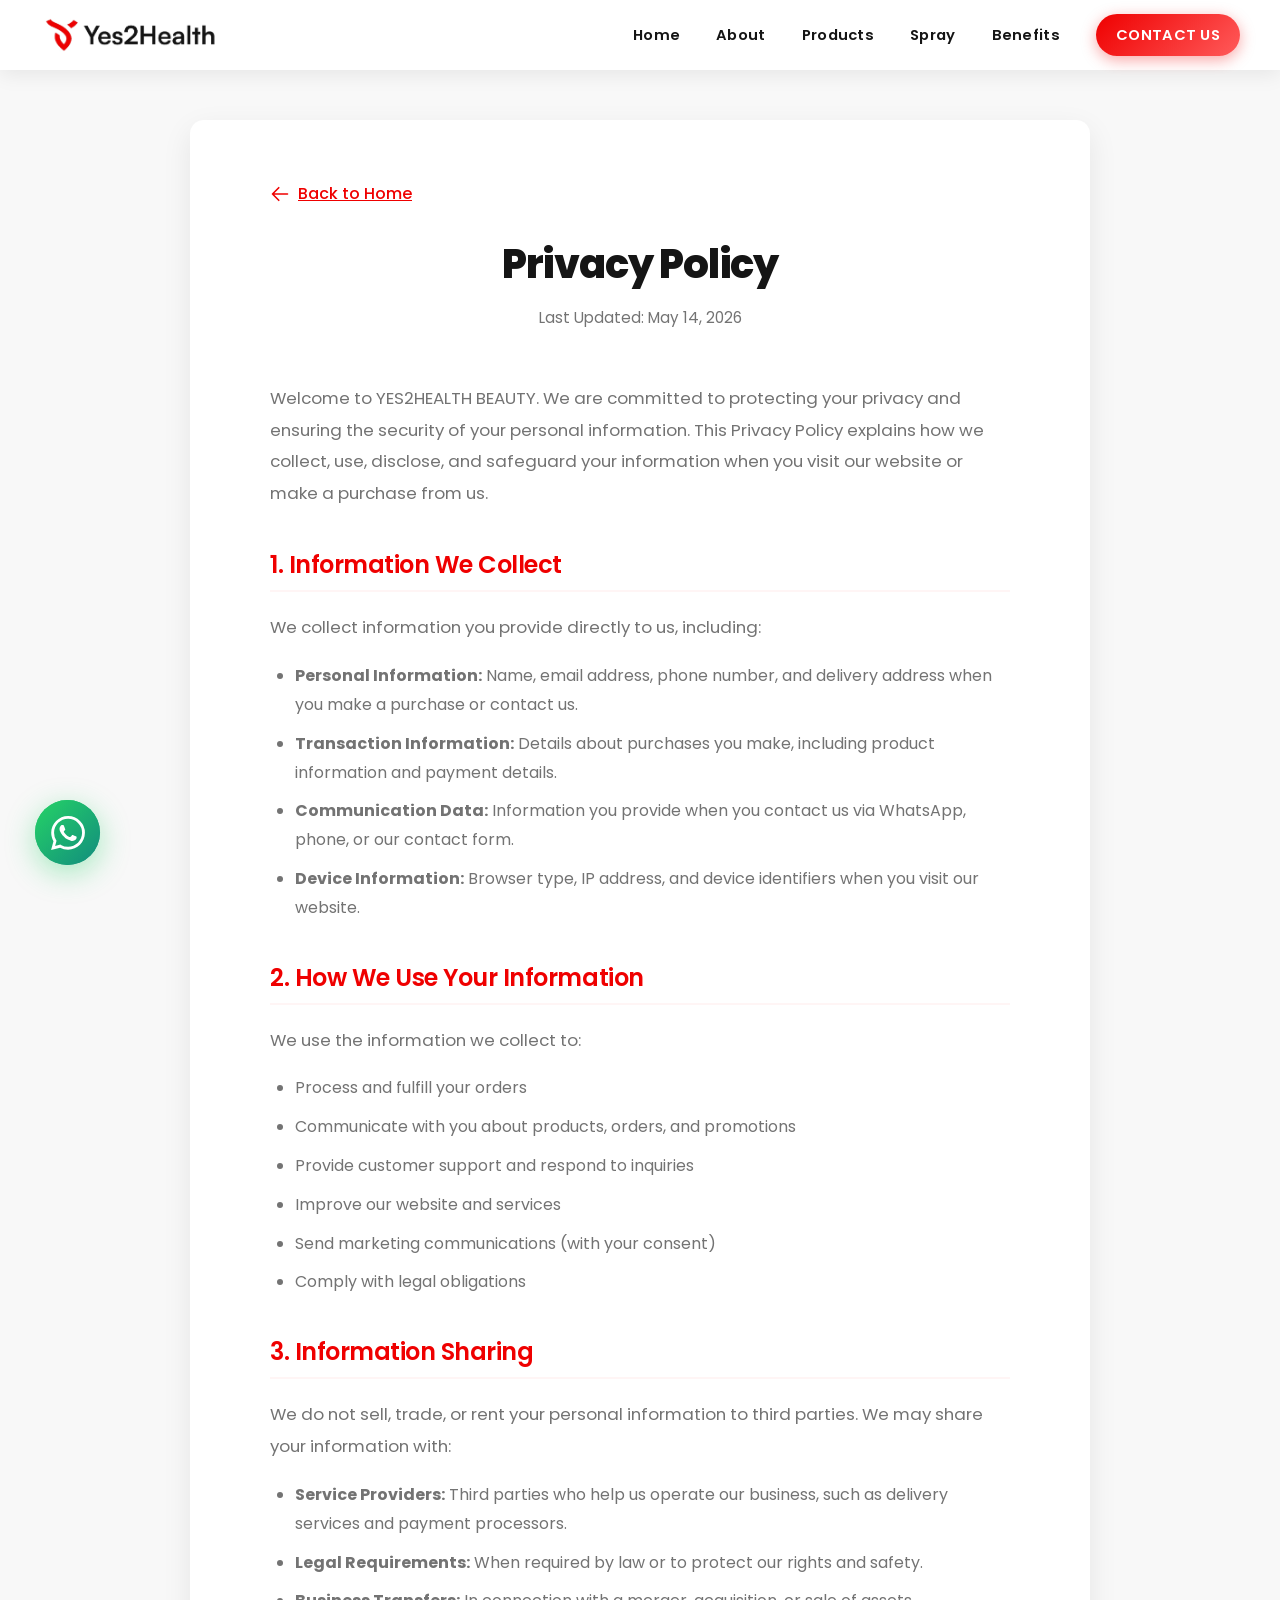
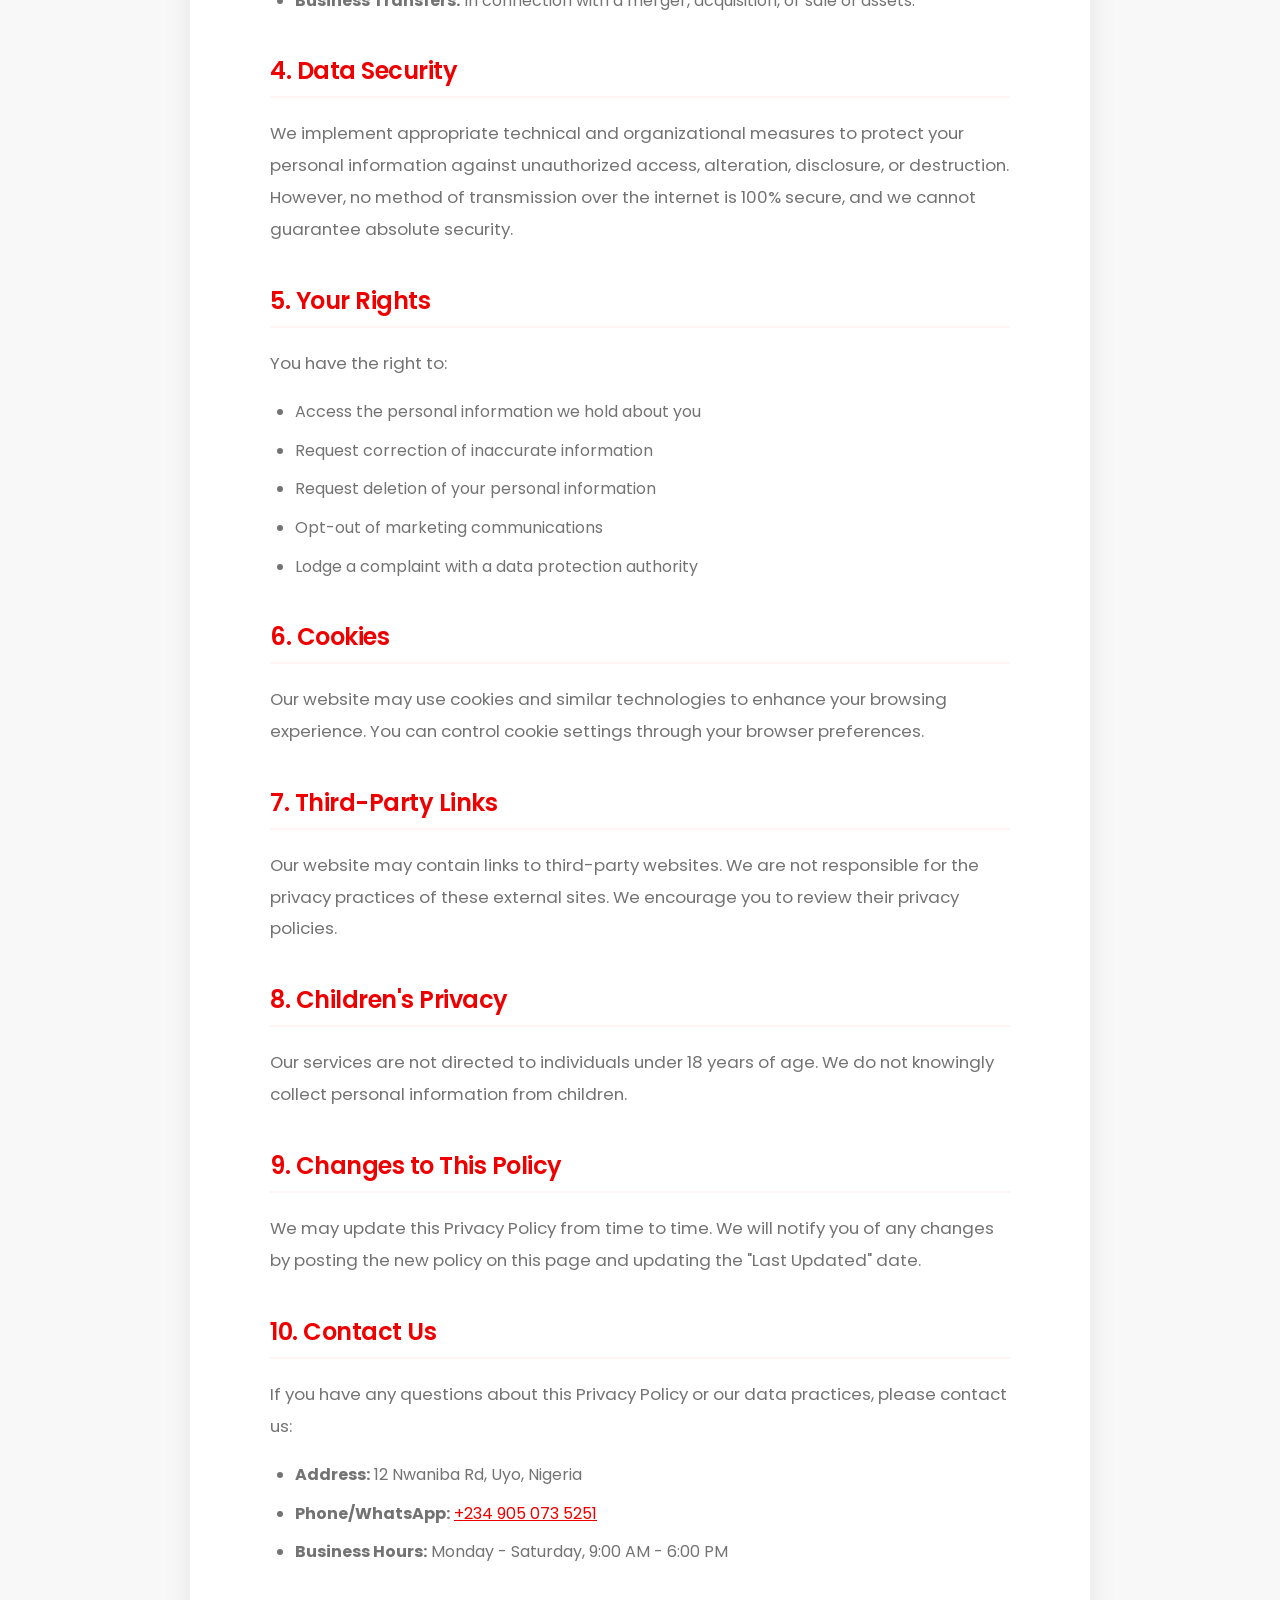
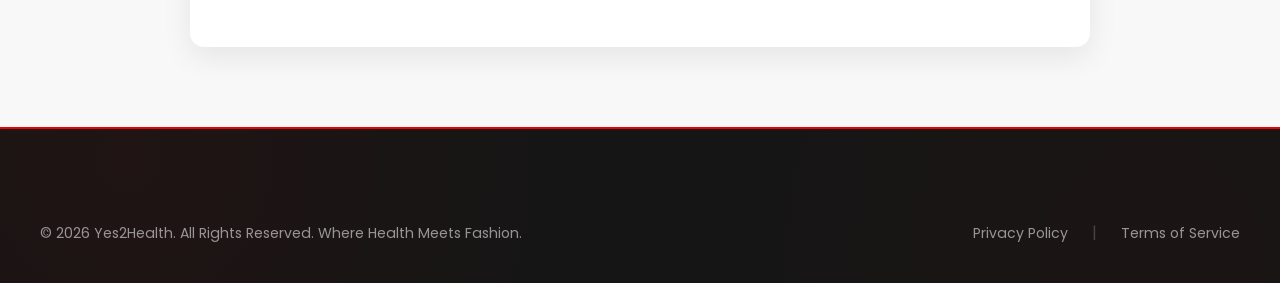
<file: privacy-policy.html>
<!DOCTYPE html>
<html lang="en">
<head>
<!-- Google Tag Manager -->
<script>(function(w,d,s,l,i){w[l]=w[l]||[];w[l].push({'gtm.start':
new Date().getTime(),event:'gtm.js'});var f=d.getElementsByTagName(s)[0],
j=d.createElement(s),dl=l!='dataLayer'?'&l='+l:'';j.async=true;j.src=
'https://www.googletagmanager.com/gtm.js?id='+i+dl;f.parentNode.insertBefore(j,f);
})(window,document,'script','dataLayer','GTM-PMPB4J3M');</script>
<!-- End Google Tag Manager -->
    <meta charset="UTF-8">
    <meta name="viewport" content="width=device-width, initial-scale=1.0">
    <meta name="description" content="Yes2Health Privacy Policy - Learn how we collect, use, and protect your personal information. Where Health Meets Fashion.">
    <title>Privacy Policy | Yes2Health</title>

    <!-- Favicon -->
    <link rel="icon" type="image/png" href="images/favicon.png">

    <!-- Google Fonts -->
    <link rel="preconnect" href="https://fonts.googleapis.com">
    <link rel="preconnect" href="https://fonts.gstatic.com" crossorigin>
    <link href="https://fonts.googleapis.com/css2?family=Poppins:wght@300;400;500;600;700;800&family=Playfair+Display:wght@400;500;600;700&display=swap" rel="stylesheet">

    <!-- Styles -->
    <link rel="stylesheet" href="css/styles.css">
    <style>
        .legal-page {
            padding-top: 120px;
            padding-bottom: 80px;
            min-height: 100vh;
            background: var(--cream);
        }

        .legal-content {
            max-width: 900px;
            margin: 0 auto;
            background: var(--white);
            padding: 60px 80px;
            border-radius: var(--border-radius);
            box-shadow: var(--shadow-md);
        }

        .legal-content h1 {
            text-align: center;
            margin-bottom: 15px;
            font-size: 2.5rem;
        }

        .legal-content .last-updated {
            text-align: center;
            color: var(--text-light);
            margin-bottom: 50px;
            font-size: 0.95rem;
        }

        .legal-content h2 {
            font-size: 1.5rem;
            margin-top: 40px;
            margin-bottom: 20px;
            color: var(--primary-green);
            padding-bottom: 10px;
            border-bottom: 2px solid var(--gold-light);
        }

        .legal-content p {
            margin-bottom: 18px;
            line-height: 1.9;
        }

        .legal-content ul {
            margin-bottom: 20px;
            padding-left: 25px;
        }

        .legal-content li {
            margin-bottom: 10px;
            line-height: 1.8;
            color: var(--text-light);
            list-style-type: disc;
        }

        .legal-content a {
            color: var(--primary-green);
            text-decoration: underline;
        }

        .legal-content a:hover {
            color: var(--primary-gold);
        }

        .back-link {
            display: inline-flex;
            align-items: center;
            gap: 8px;
            margin-bottom: 30px;
            color: var(--primary-green);
            font-weight: 500;
        }

        .back-link:hover {
            color: var(--primary-gold);
        }

        .back-link svg {
            width: 20px;
            height: 20px;
        }

        @media (max-width: 768px) {
            .legal-content {
                padding: 40px 25px;
                margin: 0 15px;
            }

            .legal-content h1 {
                font-size: 2rem;
            }
        }
    </style>
</head>
<body>
<!-- Google Tag Manager (noscript) -->
<noscript><iframe src="https://www.googletagmanager.com/ns.html?id=GTM-PMPB4J3M"
height="0" width="0" style="display:none;visibility:hidden"></iframe></noscript>
<!-- End Google Tag Manager (noscript) -->
    <!-- Header -->
    <header class="header-main" id="header" style="position: fixed; top: 0; left: 0; width: 100%; z-index: 1000; box-shadow: 0 4px 20px rgba(0,0,0,0.08);">
        <div class="container">
            <a href="index.html" class="header-logo">
                <img src="images/brand/logo-header.png" alt="Yes2Health - Where Health Meets Fashion" style="height: 40px; width: auto;">
            </a>
            <nav class="nav-menu" id="nav-menu">
                <a href="index.html">Home</a>
                <a href="index.html#about">About</a>
                <a href="index.html#products">Products</a>
                <a href="index.html#spray">Spray</a>
                <a href="index.html#benefits">Benefits</a>
                <a href="index.html#contact" class="btn-header-buy" style="padding: 8px 20px;">Contact Us</a>
            </nav>
            <div class="menu-toggle" id="menu-toggle">
                <span></span>
                <span></span>
                <span></span>
            </div>
        </div>
    </header>

    <!-- Legal Content -->
    <main class="legal-page">
        <div class="container">
            <div class="legal-content">
                <a href="index.html" class="back-link">
                    <svg xmlns="http://www.w3.org/2000/svg" fill="none" viewBox="0 0 24 24" stroke-width="2" stroke="currentColor">
                        <path stroke-linecap="round" stroke-linejoin="round" d="M10.5 19.5L3 12m0 0l7.5-7.5M3 12h18"/>
                    </svg>
                    Back to Home
                </a>

                <h1>Privacy Policy</h1>
                <p class="last-updated">Last Updated: May 14, 2026</p>

                <p>Welcome to YES2HEALTH BEAUTY. We are committed to protecting your privacy and ensuring the security of your personal information. This Privacy Policy explains how we collect, use, disclose, and safeguard your information when you visit our website or make a purchase from us.</p>

                <h2>1. Information We Collect</h2>
                <p>We collect information you provide directly to us, including:</p>
                <ul>
                    <li><strong>Personal Information:</strong> Name, email address, phone number, and delivery address when you make a purchase or contact us.</li>
                    <li><strong>Transaction Information:</strong> Details about purchases you make, including product information and payment details.</li>
                    <li><strong>Communication Data:</strong> Information you provide when you contact us via WhatsApp, phone, or our contact form.</li>
                    <li><strong>Device Information:</strong> Browser type, IP address, and device identifiers when you visit our website.</li>
                </ul>

                <h2>2. How We Use Your Information</h2>
                <p>We use the information we collect to:</p>
                <ul>
                    <li>Process and fulfill your orders</li>
                    <li>Communicate with you about products, orders, and promotions</li>
                    <li>Provide customer support and respond to inquiries</li>
                    <li>Improve our website and services</li>
                    <li>Send marketing communications (with your consent)</li>
                    <li>Comply with legal obligations</li>
                </ul>

                <h2>3. Information Sharing</h2>
                <p>We do not sell, trade, or rent your personal information to third parties. We may share your information with:</p>
                <ul>
                    <li><strong>Service Providers:</strong> Third parties who help us operate our business, such as delivery services and payment processors.</li>
                    <li><strong>Legal Requirements:</strong> When required by law or to protect our rights and safety.</li>
                    <li><strong>Business Transfers:</strong> In connection with a merger, acquisition, or sale of assets.</li>
                </ul>

                <h2>4. Data Security</h2>
                <p>We implement appropriate technical and organizational measures to protect your personal information against unauthorized access, alteration, disclosure, or destruction. However, no method of transmission over the internet is 100% secure, and we cannot guarantee absolute security.</p>

                <h2>5. Your Rights</h2>
                <p>You have the right to:</p>
                <ul>
                    <li>Access the personal information we hold about you</li>
                    <li>Request correction of inaccurate information</li>
                    <li>Request deletion of your personal information</li>
                    <li>Opt-out of marketing communications</li>
                    <li>Lodge a complaint with a data protection authority</li>
                </ul>

                <h2>6. Cookies</h2>
                <p>Our website may use cookies and similar technologies to enhance your browsing experience. You can control cookie settings through your browser preferences.</p>

                <h2>7. Third-Party Links</h2>
                <p>Our website may contain links to third-party websites. We are not responsible for the privacy practices of these external sites. We encourage you to review their privacy policies.</p>

                <h2>8. Children's Privacy</h2>
                <p>Our services are not directed to individuals under 18 years of age. We do not knowingly collect personal information from children.</p>

                <h2>9. Changes to This Policy</h2>
                <p>We may update this Privacy Policy from time to time. We will notify you of any changes by posting the new policy on this page and updating the "Last Updated" date.</p>

                <h2>10. Contact Us</h2>
                <p>If you have any questions about this Privacy Policy or our data practices, please contact us:</p>
                <ul>
                    <li><strong>Address:</strong> 12 Nwaniba Rd, Uyo, Nigeria</li>
                    <li><strong>Phone/WhatsApp:</strong> <a href="tel:+2349050735251">+234 905 073 5251</a></li>
                    <li><strong>Business Hours:</strong> Monday - Saturday, 9:00 AM - 6:00 PM</li>
                </ul>
            </div>
        </div>
    </main>

    <!-- Footer -->
    <footer class="footer">
        <div class="container">
            <div class="footer-bottom" style="border-top: none; padding-top: 0;">
                <p>&copy; <span id="copyright-year">2026</span> Yes2Health. All Rights Reserved. Where Health Meets Fashion.</p>
                <div class="footer-bottom-links">
                    <a href="privacy-policy.html">Privacy Policy</a>
                    <span style="color: rgba(255,255,255,0.2);">|</span>
                    <a href="terms-of-service.html">Terms of Service</a>
                </div>
            </div>
        </div>
    </footer>

    <!-- WhatsApp Float Button -->
    <a href="https://wa.me/2349050735251?text=Hello%20Yes2Health,%20I%20have%20a%20question." class="whatsapp-float" target="_blank" aria-label="Chat on WhatsApp">
        <svg xmlns="http://www.w3.org/2000/svg" viewBox="0 0 24 24">
            <path d="M17.472 14.382c-.297-.149-1.758-.867-2.03-.967-.273-.099-.471-.148-.67.15-.197.297-.767.966-.94 1.164-.173.199-.347.223-.644.075-.297-.15-1.255-.463-2.39-1.475-.883-.788-1.48-1.761-1.653-2.059-.173-.297-.018-.458.13-.606.134-.133.298-.347.446-.52.149-.174.198-.298.298-.497.099-.198.05-.371-.025-.52-.075-.149-.669-1.612-.916-2.207-.242-.579-.487-.5-.669-.51-.173-.008-.371-.01-.57-.01-.198 0-.52.074-.792.372-.272.297-1.04 1.016-1.04 2.479 0 1.462 1.065 2.875 1.213 3.074.149.198 2.096 3.2 5.077 4.487.709.306 1.262.489 1.694.625.712.227 1.36.195 1.871.118.571-.085 1.758-.719 2.006-1.413.248-.694.248-1.289.173-1.413-.074-.124-.272-.198-.57-.347m-5.421 7.403h-.004a9.87 9.87 0 01-5.031-1.378l-.361-.214-3.741.982.998-3.648-.235-.374a9.86 9.86 0 01-1.51-5.26c.001-5.45 4.436-9.884 9.888-9.884 2.64 0 5.122 1.03 6.988 2.898a9.825 9.825 0 012.893 6.994c-.003 5.45-4.437 9.884-9.885 9.884m8.413-18.297A11.815 11.815 0 0012.05 0C5.495 0 .16 5.335.157 11.892c0 2.096.547 4.142 1.588 5.945L.057 24l6.305-1.654a11.882 11.882 0 005.683 1.448h.005c6.554 0 11.89-5.335 11.893-11.893a11.821 11.821 0 00-3.48-8.413z"/>
        </svg>
    </a>

    <script>
        // Mobile Menu Toggle
        const menuToggle = document.getElementById('menu-toggle');
        const navMenu = document.getElementById('nav-menu');

        if (menuToggle && navMenu) {
            menuToggle.addEventListener('click', function() {
                menuToggle.classList.toggle('active');
                navMenu.classList.toggle('active');
            });
        }
    </script>
</body>
</html>
</file>
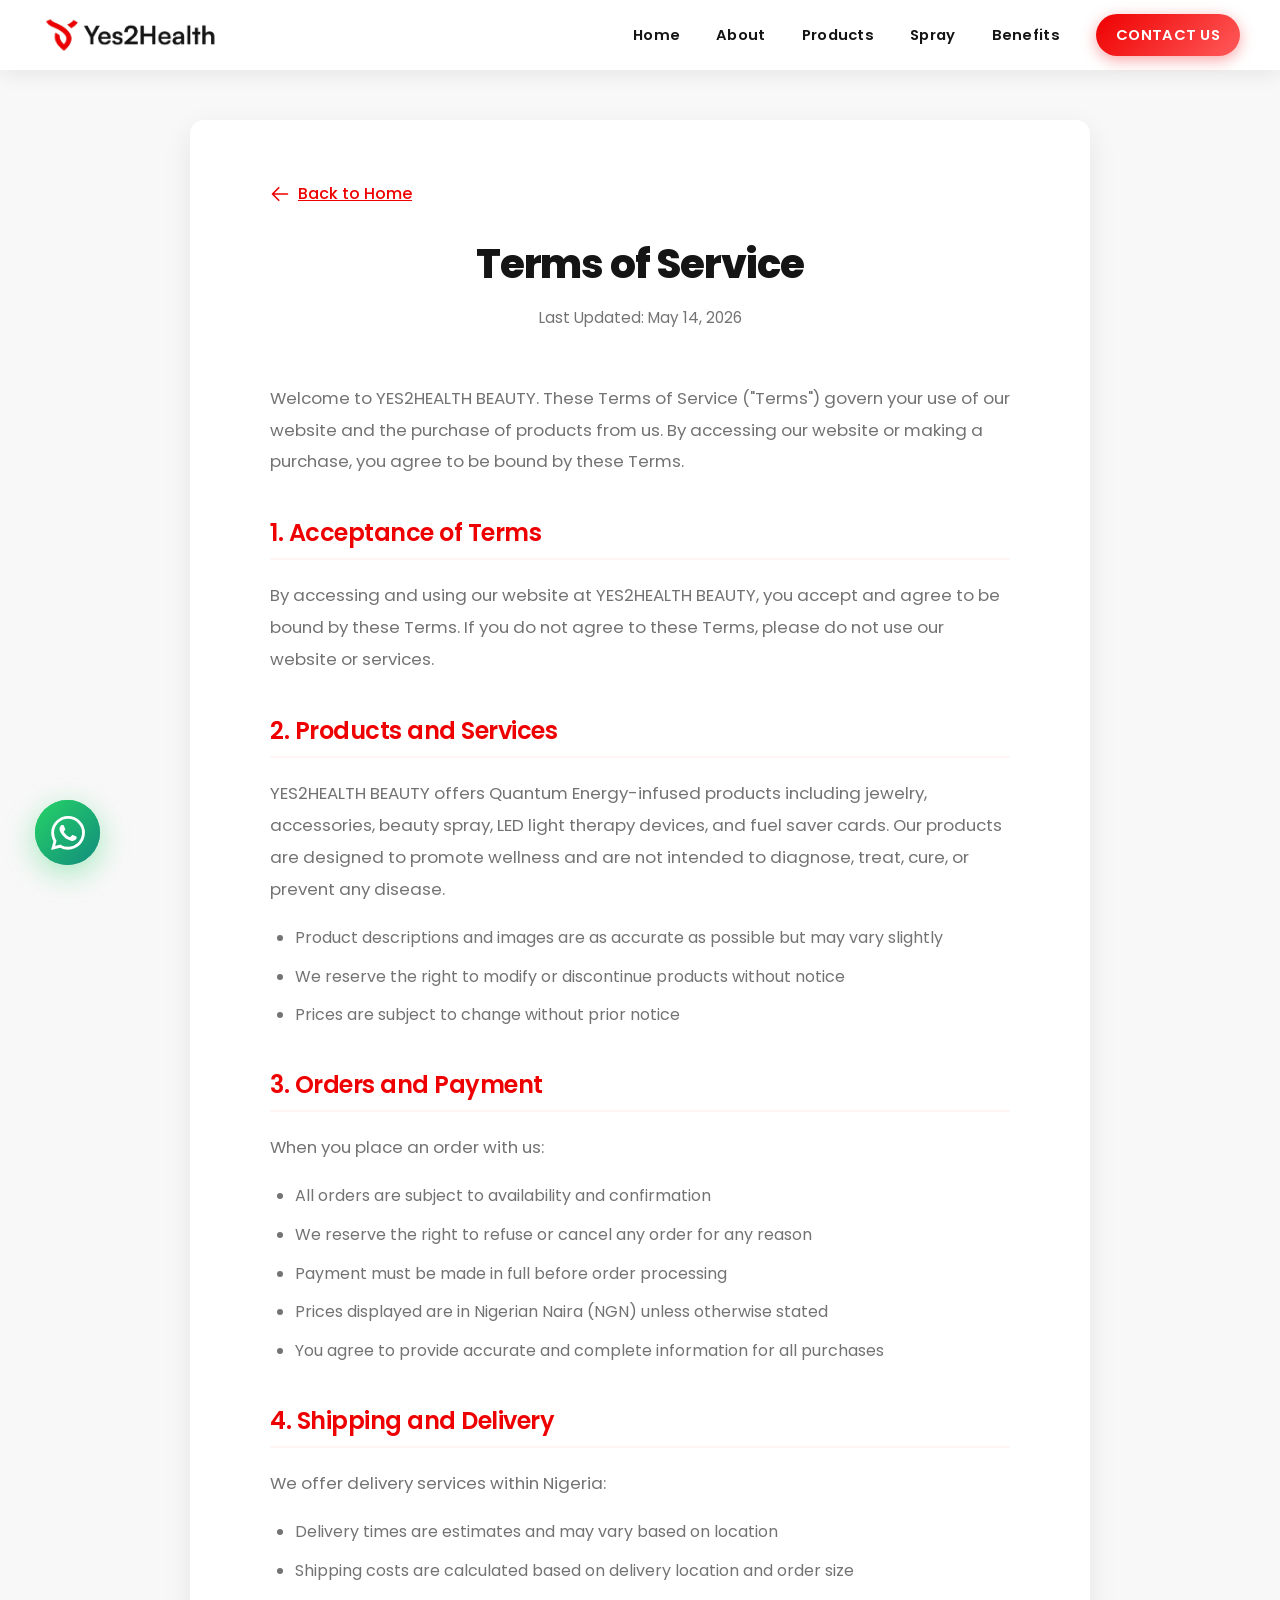
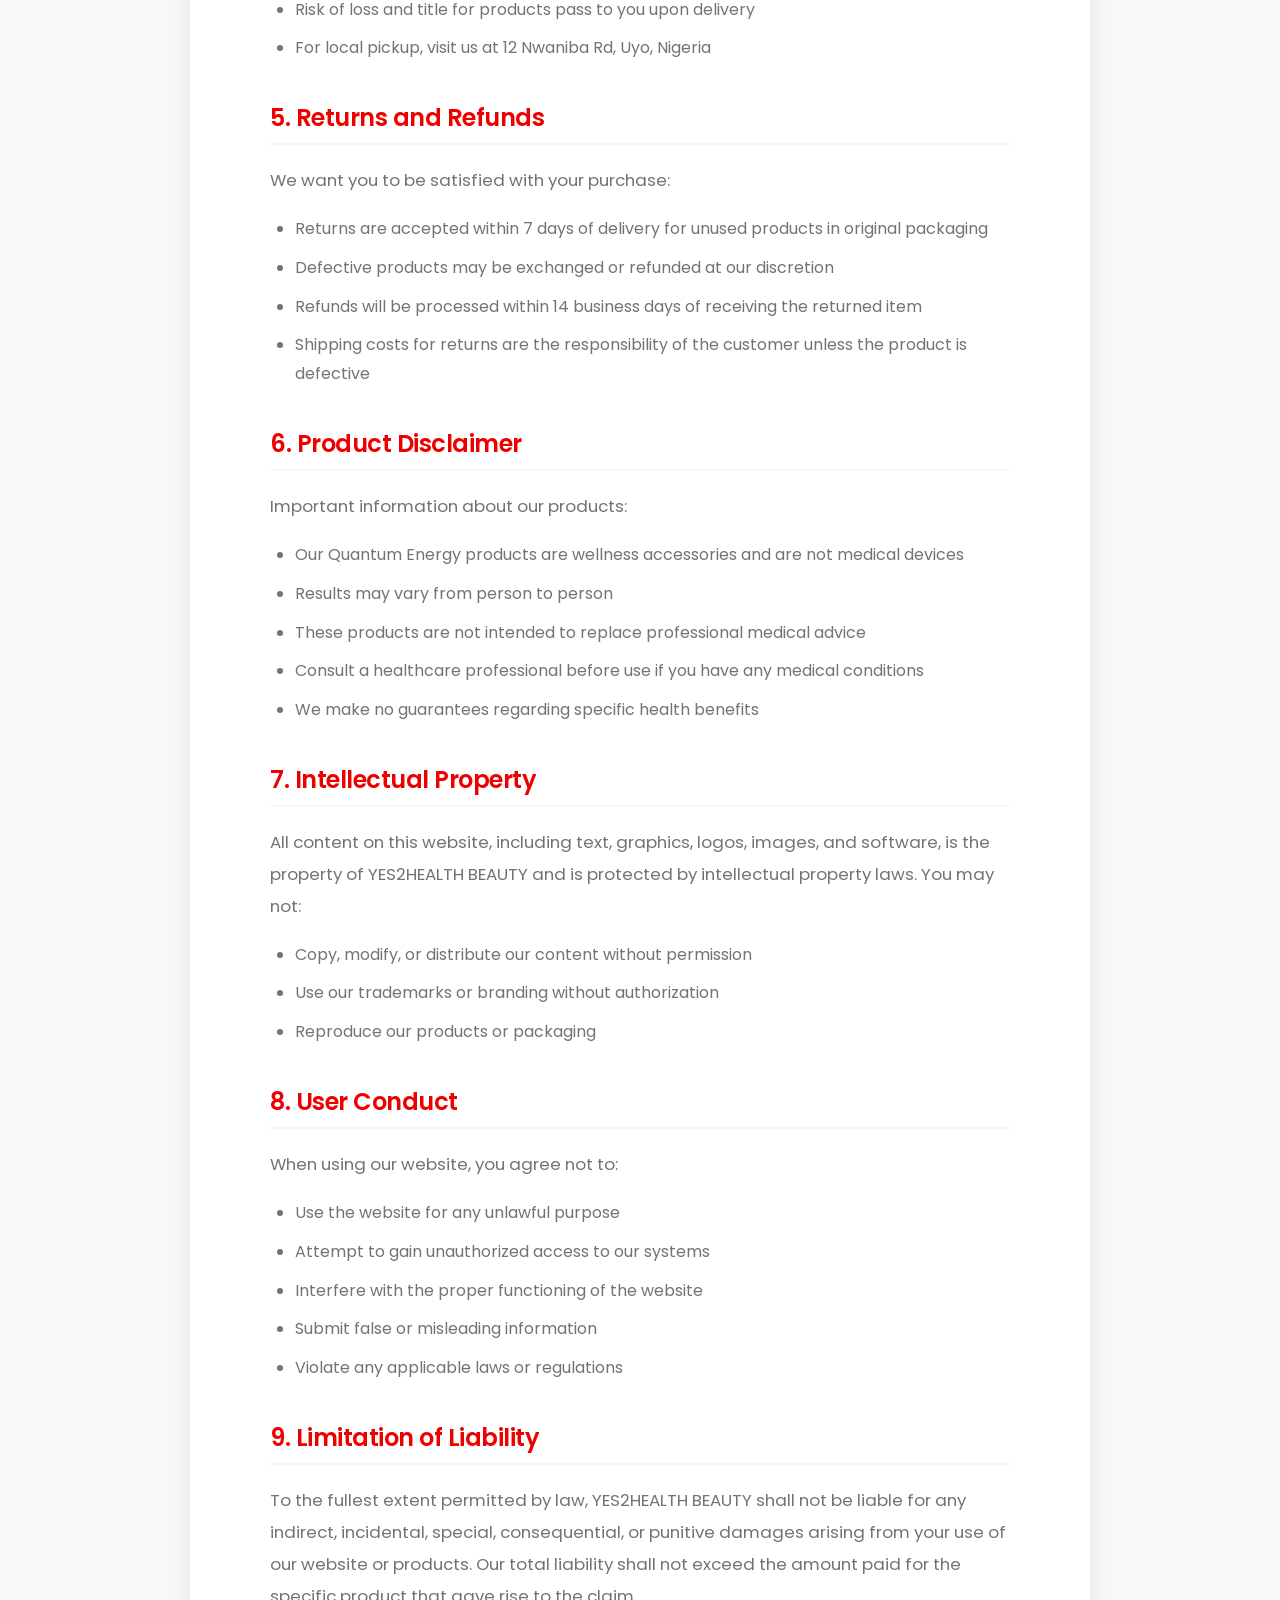
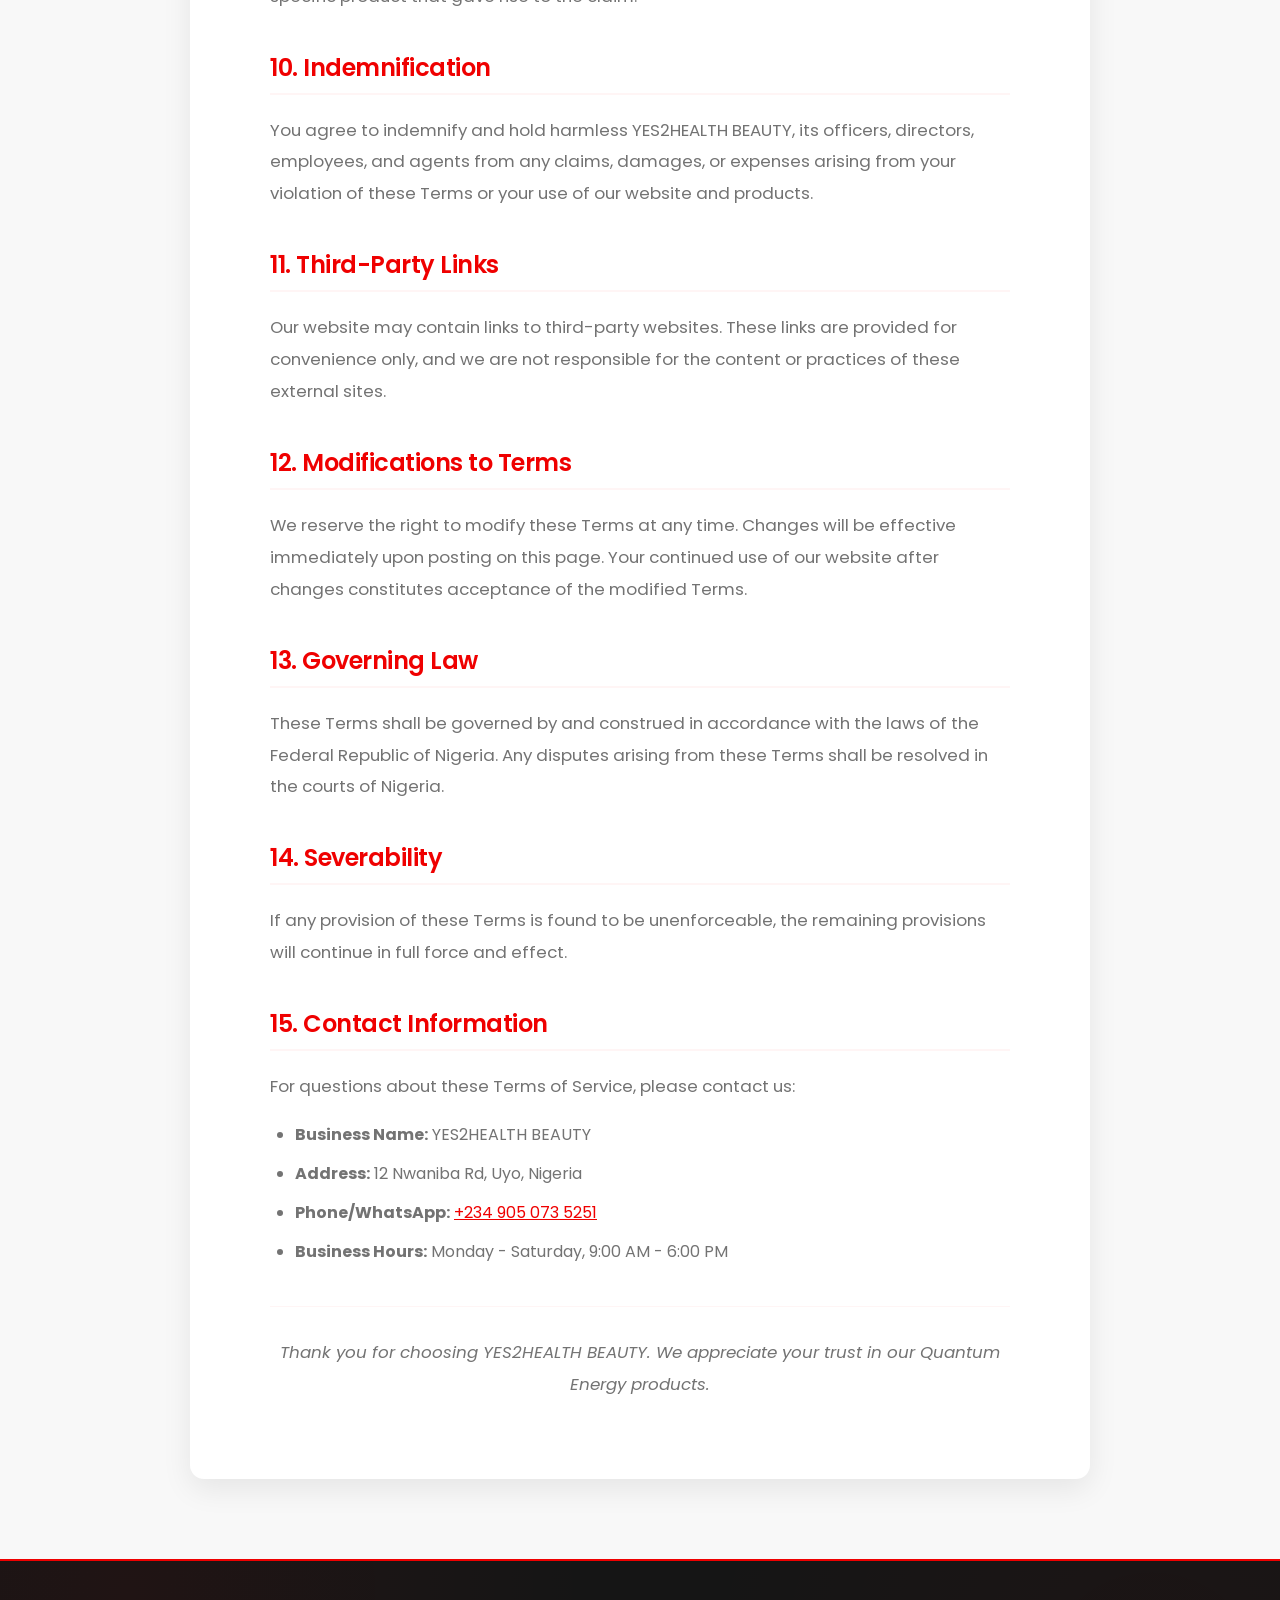
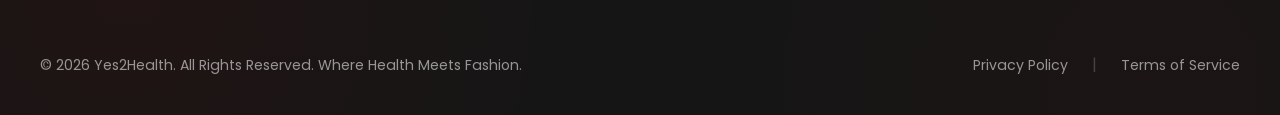
<file: terms-of-service.html>
<!DOCTYPE html>
<html lang="en">
<head>
<!-- Google Tag Manager -->
<script>(function(w,d,s,l,i){w[l]=w[l]||[];w[l].push({'gtm.start':
new Date().getTime(),event:'gtm.js'});var f=d.getElementsByTagName(s)[0],
j=d.createElement(s),dl=l!='dataLayer'?'&l='+l:'';j.async=true;j.src=
'https://www.googletagmanager.com/gtm.js?id='+i+dl;f.parentNode.insertBefore(j,f);
})(window,document,'script','dataLayer','GTM-PMPB4J3M');</script>
<!-- End Google Tag Manager -->
    <meta charset="UTF-8">
    <meta name="viewport" content="width=device-width, initial-scale=1.0">
    <meta name="description" content="Yes2Health Terms of Service - Read our terms and conditions for using our website and purchasing products. Where Health Meets Fashion.">
    <title>Terms of Service | Yes2Health</title>

    <!-- Favicon -->
    <link rel="icon" type="image/png" href="images/favicon.png">

    <!-- Google Fonts -->
    <link rel="preconnect" href="https://fonts.googleapis.com">
    <link rel="preconnect" href="https://fonts.gstatic.com" crossorigin>
    <link href="https://fonts.googleapis.com/css2?family=Poppins:wght@300;400;500;600;700;800&family=Playfair+Display:wght@400;500;600;700&display=swap" rel="stylesheet">

    <!-- Styles -->
    <link rel="stylesheet" href="css/styles.css">
    <style>
        .legal-page {
            padding-top: 120px;
            padding-bottom: 80px;
            min-height: 100vh;
            background: var(--cream);
        }

        .legal-content {
            max-width: 900px;
            margin: 0 auto;
            background: var(--white);
            padding: 60px 80px;
            border-radius: var(--border-radius);
            box-shadow: var(--shadow-md);
        }

        .legal-content h1 {
            text-align: center;
            margin-bottom: 15px;
            font-size: 2.5rem;
        }

        .legal-content .last-updated {
            text-align: center;
            color: var(--text-light);
            margin-bottom: 50px;
            font-size: 0.95rem;
        }

        .legal-content h2 {
            font-size: 1.5rem;
            margin-top: 40px;
            margin-bottom: 20px;
            color: var(--primary-green);
            padding-bottom: 10px;
            border-bottom: 2px solid var(--gold-light);
        }

        .legal-content p {
            margin-bottom: 18px;
            line-height: 1.9;
        }

        .legal-content ul {
            margin-bottom: 20px;
            padding-left: 25px;
        }

        .legal-content li {
            margin-bottom: 10px;
            line-height: 1.8;
            color: var(--text-light);
            list-style-type: disc;
        }

        .legal-content a {
            color: var(--primary-green);
            text-decoration: underline;
        }

        .legal-content a:hover {
            color: var(--primary-gold);
        }

        .back-link {
            display: inline-flex;
            align-items: center;
            gap: 8px;
            margin-bottom: 30px;
            color: var(--primary-green);
            font-weight: 500;
        }

        .back-link:hover {
            color: var(--primary-gold);
        }

        .back-link svg {
            width: 20px;
            height: 20px;
        }

        @media (max-width: 768px) {
            .legal-content {
                padding: 40px 25px;
                margin: 0 15px;
            }

            .legal-content h1 {
                font-size: 2rem;
            }
        }
    </style>
</head>
<body>
<!-- Google Tag Manager (noscript) -->
<noscript><iframe src="https://www.googletagmanager.com/ns.html?id=GTM-PMPB4J3M"
height="0" width="0" style="display:none;visibility:hidden"></iframe></noscript>
<!-- End Google Tag Manager (noscript) -->
    <!-- Header -->
    <header class="header-main" id="header" style="position: fixed; top: 0; left: 0; width: 100%; z-index: 1000; box-shadow: 0 4px 20px rgba(0,0,0,0.08);">
        <div class="container">
            <a href="index.html" class="header-logo">
                <img src="images/brand/logo-header.png" alt="Yes2Health - Where Health Meets Fashion" style="height: 40px; width: auto;">
            </a>
            <nav class="nav-menu" id="nav-menu">
                <a href="index.html">Home</a>
                <a href="index.html#about">About</a>
                <a href="index.html#products">Products</a>
                <a href="index.html#spray">Spray</a>
                <a href="index.html#benefits">Benefits</a>
                <a href="index.html#contact" class="btn-header-buy" style="padding: 8px 20px;">Contact Us</a>
            </nav>
            <div class="menu-toggle" id="menu-toggle">
                <span></span>
                <span></span>
                <span></span>
            </div>
        </div>
    </header>

    <!-- Legal Content -->
    <main class="legal-page">
        <div class="container">
            <div class="legal-content">
                <a href="index.html" class="back-link">
                    <svg xmlns="http://www.w3.org/2000/svg" fill="none" viewBox="0 0 24 24" stroke-width="2" stroke="currentColor">
                        <path stroke-linecap="round" stroke-linejoin="round" d="M10.5 19.5L3 12m0 0l7.5-7.5M3 12h18"/>
                    </svg>
                    Back to Home
                </a>

                <h1>Terms of Service</h1>
                <p class="last-updated">Last Updated: May 14, 2026</p>

                <p>Welcome to YES2HEALTH BEAUTY. These Terms of Service ("Terms") govern your use of our website and the purchase of products from us. By accessing our website or making a purchase, you agree to be bound by these Terms.</p>

                <h2>1. Acceptance of Terms</h2>
                <p>By accessing and using our website at YES2HEALTH BEAUTY, you accept and agree to be bound by these Terms. If you do not agree to these Terms, please do not use our website or services.</p>

                <h2>2. Products and Services</h2>
                <p>YES2HEALTH BEAUTY offers Quantum Energy-infused products including jewelry, accessories, beauty spray, LED light therapy devices, and fuel saver cards. Our products are designed to promote wellness and are not intended to diagnose, treat, cure, or prevent any disease.</p>
                <ul>
                    <li>Product descriptions and images are as accurate as possible but may vary slightly</li>
                    <li>We reserve the right to modify or discontinue products without notice</li>
                    <li>Prices are subject to change without prior notice</li>
                </ul>

                <h2>3. Orders and Payment</h2>
                <p>When you place an order with us:</p>
                <ul>
                    <li>All orders are subject to availability and confirmation</li>
                    <li>We reserve the right to refuse or cancel any order for any reason</li>
                    <li>Payment must be made in full before order processing</li>
                    <li>Prices displayed are in Nigerian Naira (NGN) unless otherwise stated</li>
                    <li>You agree to provide accurate and complete information for all purchases</li>
                </ul>

                <h2>4. Shipping and Delivery</h2>
                <p>We offer delivery services within Nigeria:</p>
                <ul>
                    <li>Delivery times are estimates and may vary based on location</li>
                    <li>Shipping costs are calculated based on delivery location and order size</li>
                    <li>Risk of loss and title for products pass to you upon delivery</li>
                    <li>For local pickup, visit us at 12 Nwaniba Rd, Uyo, Nigeria</li>
                </ul>

                <h2>5. Returns and Refunds</h2>
                <p>We want you to be satisfied with your purchase:</p>
                <ul>
                    <li>Returns are accepted within 7 days of delivery for unused products in original packaging</li>
                    <li>Defective products may be exchanged or refunded at our discretion</li>
                    <li>Refunds will be processed within 14 business days of receiving the returned item</li>
                    <li>Shipping costs for returns are the responsibility of the customer unless the product is defective</li>
                </ul>

                <h2>6. Product Disclaimer</h2>
                <p>Important information about our products:</p>
                <ul>
                    <li>Our Quantum Energy products are wellness accessories and are not medical devices</li>
                    <li>Results may vary from person to person</li>
                    <li>These products are not intended to replace professional medical advice</li>
                    <li>Consult a healthcare professional before use if you have any medical conditions</li>
                    <li>We make no guarantees regarding specific health benefits</li>
                </ul>

                <h2>7. Intellectual Property</h2>
                <p>All content on this website, including text, graphics, logos, images, and software, is the property of YES2HEALTH BEAUTY and is protected by intellectual property laws. You may not:</p>
                <ul>
                    <li>Copy, modify, or distribute our content without permission</li>
                    <li>Use our trademarks or branding without authorization</li>
                    <li>Reproduce our products or packaging</li>
                </ul>

                <h2>8. User Conduct</h2>
                <p>When using our website, you agree not to:</p>
                <ul>
                    <li>Use the website for any unlawful purpose</li>
                    <li>Attempt to gain unauthorized access to our systems</li>
                    <li>Interfere with the proper functioning of the website</li>
                    <li>Submit false or misleading information</li>
                    <li>Violate any applicable laws or regulations</li>
                </ul>

                <h2>9. Limitation of Liability</h2>
                <p>To the fullest extent permitted by law, YES2HEALTH BEAUTY shall not be liable for any indirect, incidental, special, consequential, or punitive damages arising from your use of our website or products. Our total liability shall not exceed the amount paid for the specific product that gave rise to the claim.</p>

                <h2>10. Indemnification</h2>
                <p>You agree to indemnify and hold harmless YES2HEALTH BEAUTY, its officers, directors, employees, and agents from any claims, damages, or expenses arising from your violation of these Terms or your use of our website and products.</p>

                <h2>11. Third-Party Links</h2>
                <p>Our website may contain links to third-party websites. These links are provided for convenience only, and we are not responsible for the content or practices of these external sites.</p>

                <h2>12. Modifications to Terms</h2>
                <p>We reserve the right to modify these Terms at any time. Changes will be effective immediately upon posting on this page. Your continued use of our website after changes constitutes acceptance of the modified Terms.</p>

                <h2>13. Governing Law</h2>
                <p>These Terms shall be governed by and construed in accordance with the laws of the Federal Republic of Nigeria. Any disputes arising from these Terms shall be resolved in the courts of Nigeria.</p>

                <h2>14. Severability</h2>
                <p>If any provision of these Terms is found to be unenforceable, the remaining provisions will continue in full force and effect.</p>

                <h2>15. Contact Information</h2>
                <p>For questions about these Terms of Service, please contact us:</p>
                <ul>
                    <li><strong>Business Name:</strong> YES2HEALTH BEAUTY</li>
                    <li><strong>Address:</strong> 12 Nwaniba Rd, Uyo, Nigeria</li>
                    <li><strong>Phone/WhatsApp:</strong> <a href="tel:+2349050735251">+234 905 073 5251</a></li>
                    <li><strong>Business Hours:</strong> Monday - Saturday, 9:00 AM - 6:00 PM</li>
                </ul>

                <p style="margin-top: 40px; padding-top: 30px; border-top: 1px solid var(--gold-light); text-align: center; font-style: italic;">
                    Thank you for choosing YES2HEALTH BEAUTY. We appreciate your trust in our Quantum Energy products.
                </p>
            </div>
        </div>
    </main>

    <!-- Footer -->
    <footer class="footer">
        <div class="container">
            <div class="footer-bottom" style="border-top: none; padding-top: 0;">
                <p>&copy; <span id="copyright-year">2026</span> Yes2Health. All Rights Reserved. Where Health Meets Fashion.</p>
                <div class="footer-bottom-links">
                    <a href="privacy-policy.html">Privacy Policy</a>
                    <span style="color: rgba(255,255,255,0.2);">|</span>
                    <a href="terms-of-service.html">Terms of Service</a>
                </div>
            </div>
        </div>
    </footer>

    <!-- WhatsApp Float Button -->
    <a href="https://wa.me/2349050735251?text=Hello%20Yes2Health,%20I%20have%20a%20question." class="whatsapp-float" target="_blank" aria-label="Chat on WhatsApp">
        <svg xmlns="http://www.w3.org/2000/svg" viewBox="0 0 24 24">
            <path d="M17.472 14.382c-.297-.149-1.758-.867-2.03-.967-.273-.099-.471-.148-.67.15-.197.297-.767.966-.94 1.164-.173.199-.347.223-.644.075-.297-.15-1.255-.463-2.39-1.475-.883-.788-1.48-1.761-1.653-2.059-.173-.297-.018-.458.13-.606.134-.133.298-.347.446-.52.149-.174.198-.298.298-.497.099-.198.05-.371-.025-.52-.075-.149-.669-1.612-.916-2.207-.242-.579-.487-.5-.669-.51-.173-.008-.371-.01-.57-.01-.198 0-.52.074-.792.372-.272.297-1.04 1.016-1.04 2.479 0 1.462 1.065 2.875 1.213 3.074.149.198 2.096 3.2 5.077 4.487.709.306 1.262.489 1.694.625.712.227 1.36.195 1.871.118.571-.085 1.758-.719 2.006-1.413.248-.694.248-1.289.173-1.413-.074-.124-.272-.198-.57-.347m-5.421 7.403h-.004a9.87 9.87 0 01-5.031-1.378l-.361-.214-3.741.982.998-3.648-.235-.374a9.86 9.86 0 01-1.51-5.26c.001-5.45 4.436-9.884 9.888-9.884 2.64 0 5.122 1.03 6.988 2.898a9.825 9.825 0 012.893 6.994c-.003 5.45-4.437 9.884-9.885 9.884m8.413-18.297A11.815 11.815 0 0012.05 0C5.495 0 .16 5.335.157 11.892c0 2.096.547 4.142 1.588 5.945L.057 24l6.305-1.654a11.882 11.882 0 005.683 1.448h.005c6.554 0 11.89-5.335 11.893-11.893a11.821 11.821 0 00-3.48-8.413z"/>
        </svg>
    </a>

    <script>
        // Mobile Menu Toggle
        const menuToggle = document.getElementById('menu-toggle');
        const navMenu = document.getElementById('nav-menu');

        if (menuToggle && navMenu) {
            menuToggle.addEventListener('click', function() {
                menuToggle.classList.toggle('active');
                navMenu.classList.toggle('active');
            });
        }
    </script>
</body>
</html>
</file>
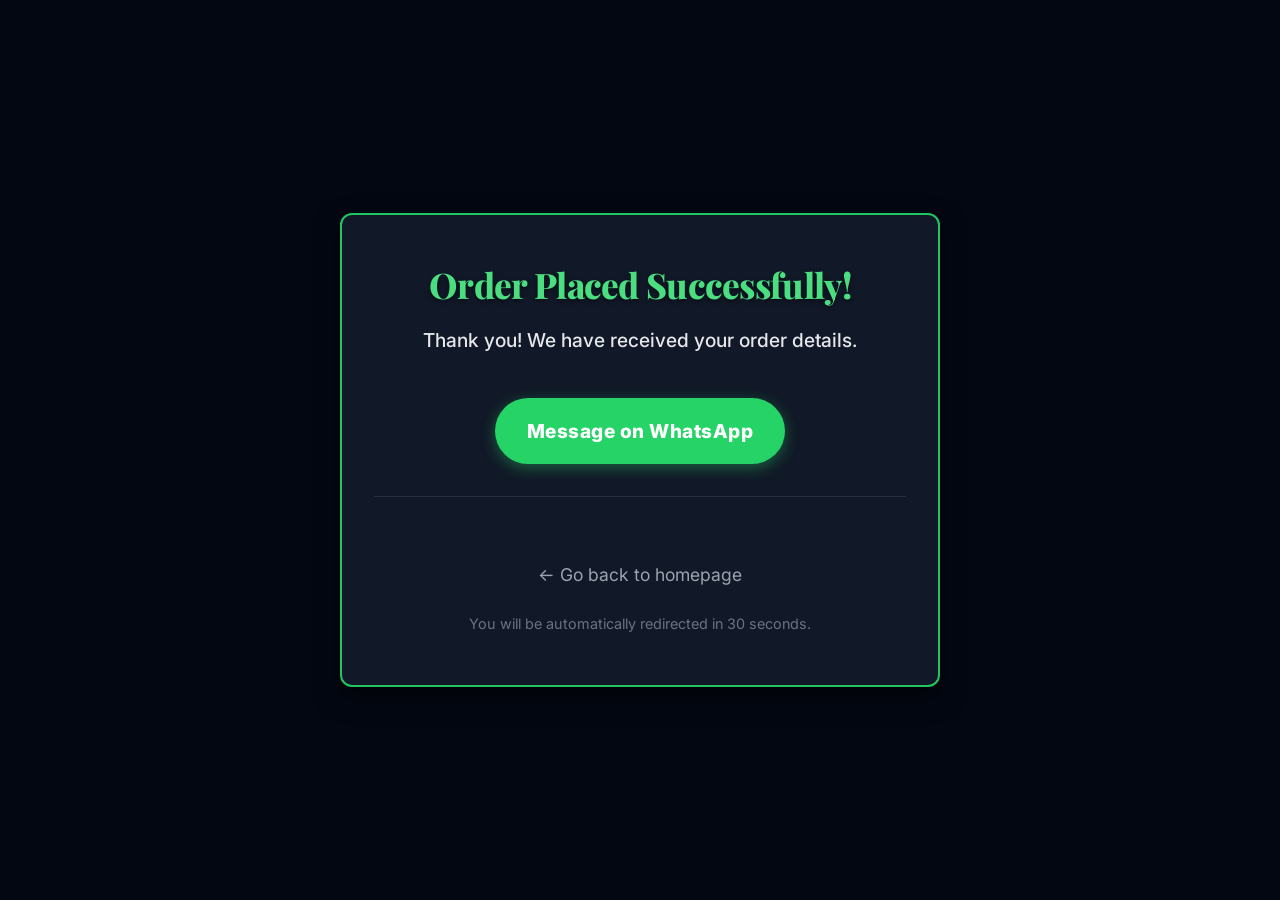
<file: thank-you.html>
<!DOCTYPE html>
<html lang="en">
<head>
<!-- Google Tag Manager -->
<script>(function(w,d,s,l,i){w[l]=w[l]||[];w[l].push({'gtm.start':
new Date().getTime(),event:'gtm.js'});var f=d.getElementsByTagName(s)[0],
j=d.createElement(s),dl=l!='dataLayer'?'&l='+l:'';j.async=true;j.src=
'https://www.googletagmanager.com/gtm.js?id='+i+dl;f.parentNode.insertBefore(j,f);
})(window,document,'script','dataLayer','GTM-PMPB4J3M');</script>
<!-- End Google Tag Manager -->
    <meta charset="UTF-8">
    <meta name="viewport" content="width=device-width, initial-scale=1.0">
    <meta http-equiv="refresh" content="30;url=index.html">
    <title>Thank You | Yes2Health</title>
    <link rel="icon" type="image/png" href="images/favicon.png">
    <link href="https://fonts.googleapis.com/css2?family=Playfair+Display:wght@700;800;900&family=Inter:wght@400;500;600;700&display=swap" rel="stylesheet">
    <link rel="stylesheet" href="css/styles.css">
    <!-- Meta Pixel Code -->
    <meta name="facebook-domain-verification" content="qr6jj4r708rclmieyj3xngve9diiug" />
    <style>
        body {
            background-color: #030712;
            color: white;
            font-family: 'Inter', sans-serif;
            display: flex;
            align-items: center;
            justify-content: center;
            min-height: 100vh;
            margin: 0;
            padding: 20px;
        }
        .thank-you-container {
            max-width: 600px;
            width: 100%;
        }
        .back-link {
            display: inline-block;
            margin-top: 30px;
            color: #9ca3af;
            text-decoration: none;
            font-size: 1.1rem;
            transition: color 0.3s ease;
        }
        .back-link:hover {
            color: #d4af37;
        }
        .redirect-notice {
            margin-top: 20px;
            color: #6b7280;
            font-size: 0.9rem;
        }
    </style>
</head>
<body>
<!-- Google Tag Manager (noscript) -->
<noscript><iframe src="https://www.googletagmanager.com/ns.html?id=GTM-PMPB4J3M"
height="0" width="0" style="display:none;visibility:hidden"></iframe></noscript>
<!-- End Google Tag Manager (noscript) -->
    <div class="thank-you-container">
        <div style="background: #111827; border: 2px solid #22c55e; border-radius: 12px; padding: 3rem 2rem; text-align: center; box-shadow: 0 10px 25px rgba(0,0,0,0.5);">
            <h4 style="color: #4ade80; font-size: 2.2rem; margin-bottom: 1rem; font-family: 'Playfair Display', serif; font-weight: 800; text-shadow: 0 2px 4px rgba(0,0,0,0.5);">Order Placed Successfully!</h4>
            <p style="color: #e5e7eb; font-size: 1.2rem; margin-bottom: 2.5rem; font-weight: 500;">Thank you! We have received your order details.</p>
            
            <div style="text-align: center; margin-bottom: 1.5rem;">
                <a href="https://wa.me/2349050735251" target="_blank" style="display: inline-block; background: #25D366; color: #ffffff; padding: 16px 32px; border-radius: 50px; text-decoration: none; font-weight: 800; font-size: 1.2rem; transition: transform 0.3s ease; box-shadow: 0 4px 15px rgba(37,211,102,0.4); letter-spacing: 0.5px;">Message on WhatsApp</a>
            </div>
            
            <div style="margin-top: 2rem; border-top: 1px solid rgba(255,255,255,0.1); padding-top: 2rem;">
                <a href="index.html" class="back-link">&larr; Go back to homepage</a>
                <div class="redirect-notice">You will be automatically redirected in 30 seconds.</div>
            </div>
        </div>
    </div>
</body>
</html>
</file>
<file: css/styles.css>
/* ============================================
   YES2HEALTH - Premium Rebranded Design
   "Where Health Meets Fashion"
   Beautyhouse Header | Cinzal Slider & Footer
   ============================================ */

@import url('https://api.fontshare.com/v2/css?f[]=satoshi@900,800,700,600,500,400&display=swap');

/* CSS Variables - Yes2Health Brand Guidelines Palette */
:root {
    /* Core Brand Colors */
    --vital-red: #EF0000;
    --vital-red-hover: #d30000;
    --soft-red: #FF5A5A;
    --core-black: #151515;
    --mist-white: #F8F8F8;
    --stone-gray: #8A8A8A;
    --soft-charcoal: #3D3D3D;
    
    /* Brand Gradients */
    --red-gradient: linear-gradient(135deg, #EF0000 0%, #FF5A5A 100%);
    --dark-gradient: linear-gradient(135deg, #151515 0%, #262626 100%);
    --hero-gradient: linear-gradient(135deg, rgba(21, 21, 21, 0.96) 0%, rgba(30, 30, 30, 0.94) 100%);
    --card-gradient: linear-gradient(180deg, #ffffff 0%, #fbfbfb 100%);

    /* Legacy Mappings for 100% Theme Consistency */
    --primary-green: #EF0000;
    --primary-gold: #EF0000;
    --dark-green: #151515;
    --light-green: #fff2f2;
    --accent-gold: #FF5A5A;
    --gold-light: #fff5f5;
    --gold-gradient: linear-gradient(135deg, #EF0000 0%, #FF5A5A 100%);
    --text-dark: #151515;
    --text-medium: #3D3D3D;
    --text-light: #737373;
    --white: #ffffff;
    --off-white: #F8F8F8;
    --cream: #F8F8F8;
    --gradient-primary: linear-gradient(135deg, #EF0000 0%, #cc0000 100%);
    --gradient-dark: linear-gradient(135deg, #151515 0%, #262626 100%);
    --gradient-hero: linear-gradient(135deg, #151515 0%, #1f1f1f 100%);
    --gradient-luxury: linear-gradient(135deg, #151515 0%, #1c1c1c 50%, #151515 100%);
    --shadow-sm: 0 4px 20px rgba(0, 0, 0, 0.05);
    --shadow-md: 0 10px 30px rgba(0, 0, 0, 0.08);
    --shadow-lg: 0 15px 45px rgba(0, 0, 0, 0.12);
    --shadow-xl: 0 25px 70px rgba(0, 0, 0, 0.18);
    --shadow-gold: 0 8px 25px rgba(239, 0, 0, 0.28);
    --shadow-gold-lg: 0 12px 35px rgba(239, 0, 0, 0.42);
    --shadow-red: 0 10px 30px rgba(239, 0, 0, 0.35);
    --transition: all 0.35s cubic-bezier(0.25, 0.46, 0.45, 0.94);
    --transition-slow: all 0.6s cubic-bezier(0.25, 0.46, 0.45, 0.94);
    --border-radius: 14px;
    --border-radius-sm: 8px;
    --border-radius-lg: 24px;
}

/* Reset & Base */
*, *::before, *::after {
    margin: 0;
    padding: 0;
    box-sizing: border-box;
}

html {
    scroll-behavior: smooth;
    font-size: 16px;
    overflow-x: hidden;
}

body {
    font-family: 'Satoshi', 'Poppins', -apple-system, BlinkMacSystemFont, 'Segoe UI', Roboto, sans-serif;
    line-height: 1.8;
    color: var(--text-dark);
    background: var(--white);
    overflow-x: hidden;
    -webkit-font-smoothing: antialiased;
    -moz-osx-font-smoothing: grayscale;
}

/* Premium Typography */
h1, h2, h3, h4, h5, h6 {
    font-family: 'Satoshi', 'Poppins', sans-serif;
    font-weight: 700;
    line-height: 1.25;
    color: var(--text-dark);
    letter-spacing: -0.02em;
}

h1 {
    font-size: clamp(2.5rem, 5vw, 4.2rem);
    font-weight: 800;
    letter-spacing: -0.03em;
}
h2 {
    font-size: clamp(2.25rem, 4vw, 3.5rem);
    font-weight: 600;
}
h3 {
    font-size: clamp(1.5rem, 3vw, 2rem);
}
h4 {
    font-size: clamp(1.125rem, 2vw, 1.375rem);
}

p {
    color: var(--text-light);
    font-size: 1.05rem;
    font-weight: 400;
}

a {
    text-decoration: none;
    color: inherit;
    transition: var(--transition);
}

img {
    max-width: 100%;
    height: auto;
    display: block;
}

ul {
    list-style: none;
}

/* Container */
.container {
    max-width: 1320px;
    margin: 0 auto;
    padding: 0 2.5rem;
}

/* Section Styles */
section {
    padding: 120px 0;
    position: relative;
}

.section-header {
    text-align: center;
    margin-bottom: 80px;
}

.section-subtitle {
    display: inline-block;
    font-size: 0.85rem;
    font-weight: 600;
    color: var(--primary-gold);
    text-transform: uppercase;
    letter-spacing: 3px;
    margin-bottom: 15px;
    position: relative;
    padding: 0 20px;
}

.section-subtitle::before,
.section-subtitle::after {
    content: '';
    position: absolute;
    top: 50%;
    width: 40px;
    height: 1px;
    background: var(--primary-gold);
}

.section-subtitle::before {
    left: -30px;
}

.section-subtitle::after {
    right: -30px;
}

.section-header h2 {
    margin-bottom: 20px;
    position: relative;
    display: inline-block;
}

.section-header p {
    max-width: 650px;
    margin: 0 auto;
    font-size: 1.15rem;
    line-height: 1.9;
}

.highlight {
    background: var(--gold-gradient);
    -webkit-background-clip: text;
    -webkit-text-fill-color: transparent;
    background-clip: text;
}

.highlight-green {
    color: var(--primary-green);
}

/* Decorative Line */
.decorative-line {
    width: 60px;
    height: 3px;
    background: var(--gold-gradient);
    margin: 25px auto 0;
    border-radius: 2px;
}

/* Premium Buttons */
.btn {
    display: inline-flex;
    align-items: center;
    justify-content: center;
    gap: 12px;
    padding: 18px 42px;
    border-radius: 50px;
    font-weight: 600;
    font-size: 0.95rem;
    cursor: pointer;
    border: none;
    transition: var(--transition);
    text-transform: uppercase;
    letter-spacing: 1.5px;
    position: relative;
    overflow: hidden;
}

.btn::before {
    content: '';
    position: absolute;
    top: 0;
    left: -100%;
    width: 100%;
    height: 100%;
    background: linear-gradient(90deg, transparent, rgba(255,255,255,0.2), transparent);
    transition: var(--transition-slow);
}

.btn:hover::before {
    left: 100%;
}

.btn-primary {
    background: var(--gold-gradient);
    color: var(--text-dark);
    box-shadow: var(--shadow-gold);
}

.btn-primary:hover {
    transform: translateY(-4px);
    box-shadow: var(--shadow-gold-lg);
}

.btn-secondary {
    background: transparent;
    color: var(--white);
    border: 2px solid rgba(255,255,255,0.5);
    backdrop-filter: blur(10px);
}

.btn-secondary:hover {
    background: var(--white);
    color: var(--primary-green);
    border-color: var(--white);
}

.btn-outline {
    background: transparent;
    color: var(--primary-green);
    border: 2px solid var(--primary-green);
}

.btn-outline:hover {
    background: var(--primary-green);
    color: var(--white);
}

.btn-dark {
    background: var(--gradient-dark);
    color: var(--white);
    box-shadow: var(--shadow-lg);
}

.btn-dark:hover {
    transform: translateY(-4px);
    box-shadow: var(--shadow-xl);
}

/* ============================================
   BEAUTYHOUSE-INSPIRED LUXURY HEADER
   Top Bar + Sticky Navigation Bar
   ============================================ */
.header-wrapper {
    position: fixed;
    top: 0;
    left: 0;
    width: 100%;
    z-index: 1000;
    transition: var(--transition);
}

/* Beautyhouse Top Bar */
.header-topbar {
    background: var(--core-black);
    border-bottom: 1px solid rgba(255, 255, 255, 0.08);
    font-size: 0.82rem;
    color: var(--stone-gray);
    padding: 8px 0;
    transition: var(--transition);
}

.header-topbar .container {
    display: flex;
    align-items: center;
    justify-content: space-between;
}

.topbar-left {
    display: flex;
    align-items: center;
    gap: 24px;
    flex-wrap: wrap;
}

.topbar-item {
    display: inline-flex;
    align-items: center;
    gap: 8px;
    color: var(--stone-gray);
    text-decoration: none;
    transition: var(--transition);
    font-weight: 500;
}

.topbar-item svg {
    width: 14px;
    height: 14px;
    stroke: var(--vital-red);
    flex-shrink: 0;
}

.topbar-item:hover {
    color: var(--white);
}

.topbar-right {
    display: flex;
    align-items: center;
    gap: 20px;
}

.topbar-tagline {
    font-size: 0.8rem;
    font-weight: 500;
    letter-spacing: 0.5px;
    color: rgba(255, 255, 255, 0.85);
    display: inline-flex;
    align-items: center;
    gap: 6px;
}

.topbar-tagline span.highlight-spark {
    color: var(--vital-red);
}

.topbar-socials {
    display: flex;
    align-items: center;
    gap: 12px;
}

.topbar-socials a {
    color: var(--stone-gray);
    display: flex;
    align-items: center;
    justify-content: center;
    transition: var(--transition);
}

.topbar-socials a svg {
    width: 14px;
    height: 14px;
    fill: currentColor;
}

.topbar-socials a:hover {
    color: var(--vital-red);
    transform: translateY(-1px);
}

/* Main Navigation Bar */
.header-main {
    background: rgba(255, 255, 255, 0.98);
    backdrop-filter: blur(20px);
    -webkit-backdrop-filter: blur(20px);
    box-shadow: 0 4px 25px rgba(0, 0, 0, 0.06);
    padding: 14px 0;
    transition: var(--transition);
}

.header-wrapper.scrolled .header-topbar {
    margin-top: -38px;
    opacity: 0;
    pointer-events: none;
}

.header-wrapper.scrolled .header-main {
    padding: 10px 0;
    box-shadow: 0 8px 30px rgba(0, 0, 0, 0.1);
}

.header-main .container {
    display: flex;
    align-items: center;
    justify-content: space-between;
}

/* Header Logo: Red emblem + Black text (Light BG) */
.header-logo {
    display: flex;
    align-items: center;
    text-decoration: none;
}

.header-logo img {
    height: 44px;
    width: auto;
    max-width: 200px;
    object-fit: contain;
    transition: var(--transition);
}

.header-wrapper.scrolled .header-logo img {
    height: 38px;
}

/* Navigation Links */
.nav-menu {
    display: flex;
    align-items: center;
    gap: 36px;
}

.nav-menu a {
    color: var(--core-black);
    font-weight: 600;
    font-size: 0.92rem;
    position: relative;
    padding: 6px 0;
    letter-spacing: 0.3px;
    transition: var(--transition);
}

.nav-menu a::after {
    content: '';
    position: absolute;
    bottom: -2px;
    left: 0;
    width: 0;
    height: 2px;
    background: var(--vital-red);
    transition: var(--transition);
    border-radius: 2px;
}

.nav-menu a:hover,
.nav-menu a.active {
    color: var(--vital-red);
}

.nav-menu a:hover::after,
.nav-menu a.active::after {
    width: 100%;
}

/* Header Actions */
.header-actions {
    display: flex;
    align-items: center;
    gap: 14px;
}

/* Header Cart Button */
.header-cart-btn {
    display: inline-flex;
    align-items: center;
    gap: 0;
    padding: 0;
    border-radius: 0;
    background: transparent;
    border: none;
    color: #151515;
    text-decoration: none;
    font-weight: 700;
    font-size: 0.88rem;
    transition: all 0.3s ease;
    cursor: pointer;
}

.header-cart-btn:hover {
    background: #ffffff;
    border-color: var(--vital-red, #EF0000);
    color: var(--vital-red, #EF0000);
    box-shadow: 0 4px 15px rgba(239, 0, 0, 0.15);
    transform: translateY(-2px);
}

.cart-icon-wrap {
    position: relative;
    display: flex;
    align-items: center;
    justify-content: center;
}

.cart-icon-wrap svg,
.cart-icon-wrap .cart-icon-img {
    color: currentColor;
    width: 32px;
    height: 32px;
    transition: transform 0.3s ease;
    display: block;
    border-radius: 4px;
    object-fit: cover;
}

.header-cart-btn:hover .cart-icon-wrap svg,
.header-cart-btn:hover .cart-icon-wrap .cart-icon-img {
    transform: scale(1.08);
}

.cart-count-badge {
    position: absolute;
    top: -7px;
    right: -10px;
    background: var(--vital-red, #EF0000);
    color: #ffffff;
    font-size: 0.65rem;
    font-weight: 800;
    min-width: 18px;
    height: 18px;
    border-radius: 50%;
    display: flex;
    align-items: center;
    justify-content: center;
    padding: 0 4px;
    box-shadow: 0 2px 6px rgba(239, 0, 0, 0.4);
    line-height: 1;
}

.play-ring-sm {
    display: inline-flex;
    align-items: center;
    justify-content: center;
    width: 24px;
    height: 24px;
    border-radius: 50%;
    background: #ffffff;
    color: var(--vital-red, #EF0000);
    margin-right: 6px;
    transition: transform 0.3s ease;
    flex-shrink: 0;
}

.play-ring-sm svg {
    margin-left: 2px;
}

.btn-slider-secondary:hover .play-ring-sm {
    transform: scale(1.15);
}

.btn-header-buy {
    display: inline-flex;
    align-items: center;
    gap: 8px;
    background: var(--red-gradient);
    color: var(--white) !important;
    padding: 10px 24px;
    border-radius: 50px;
    font-size: 0.85rem;
    font-weight: 700;
    text-transform: uppercase;
    letter-spacing: 1px;
    border: none;
    cursor: pointer;
    box-shadow: 0 4px 15px rgba(239, 0, 0, 0.35);
    transition: var(--transition);
    text-decoration: none;
}

.btn-header-buy svg {
    width: 16px;
    height: 16px;
    stroke: currentColor;
}

.btn-header-buy:hover {
    transform: translateY(-2px);
    box-shadow: 0 6px 22px rgba(239, 0, 0, 0.5);
    background: linear-gradient(135deg, #d30000 0%, #EF0000 100%);
}

/* Mobile Toggle */
.menu-toggle {
    display: none;
    flex-direction: column;
    gap: 5px;
    cursor: pointer;
    padding: 8px;
    background: transparent;
    border: none;
    z-index: 1001;
}

.menu-toggle span {
    width: 26px;
    height: 2.5px;
    background: var(--core-black);
    border-radius: 3px;
    transition: var(--transition);
}

/* ============================================
   CINZAL-INSPIRED LUXURY HERO SLIDER
   ============================================ */
.cinzal-hero {
    position: relative;
    background: var(--core-black) url('images/hero-bg.jpg') no-repeat center center/cover;
    color: var(--white);
    padding-top: 110px; /* offset for topbar + sticky nav */
    overflow: hidden;
}

.cinzal-hero-slider {
    position: relative;
    width: 100%;
    overflow: hidden;
}

.cinzal-slider-track {
    display: flex;
    transition: transform 0.65s cubic-bezier(0.25, 0.46, 0.45, 0.94);
    width: 100%;
}

.cinzal-slide {
    min-width: 100%;
    box-sizing: border-box;
    display: flex;
    align-items: center;
    padding: 120px 0 40px;
    position: relative;
}

.cinzal-slide-1 {
    background: url('../images/brand/guide_img_7.jpg') no-repeat 115% center/65% auto, linear-gradient(135deg, #d30000 0%, #EF0000 50%, #b80000 100%);
}

.cinzal-slide-inner {
    display: grid;
    grid-template-columns: 1.15fr 0.85fr;
    gap: 50px;
    align-items: center;
}

.slide-content {
    max-width: 650px;
    z-index: 2;
}

.slide-tag {
    display: inline-flex;
    align-items: center;
    gap: 8px;
    background: rgba(239, 0, 0, 0.12);
    border: 1px solid rgba(239, 0, 0, 0.35);
    color: var(--soft-red);
    padding: 8px 20px;
    border-radius: 50px;
    font-size: 0.8rem;
    font-weight: 700;
    text-transform: uppercase;
    letter-spacing: 2px;
    margin-bottom: 24px;
}

.slide-tag .spark {
    color: var(--vital-red);
    font-size: 1rem;
    animation: sparkPulse 2s infinite;
}

@keyframes sparkPulse {
    0%, 100% { transform: scale(1); opacity: 1; }
    50% { transform: scale(1.3); opacity: 0.7; }
}

.slide-title {
    font-size: clamp(2.4rem, 4.5vw, 4rem);
    font-weight: 800;
    line-height: 1.15;
    color: var(--white);
    margin-bottom: 22px;
    letter-spacing: -0.03em;
}

.slide-title span.text-highlight {
    background: var(--red-gradient);
    -webkit-background-clip: text;
    -webkit-text-fill-color: transparent;
    background-clip: text;
}

.slide-desc {
    font-size: 1.12rem;
    line-height: 1.8;
    color: rgba(255, 255, 255, 0.8);
    margin-bottom: 35px;
    max-width: 580px;
}

.slide-actions {
    display: flex;
    align-items: center;
    gap: 18px;
    flex-wrap: wrap;
}

.btn-slider-buy {
    display: inline-flex;
    align-items: center;
    gap: 10px;
    background: var(--red-gradient);
    color: var(--white) !important;
    padding: 16px 38px;
    border-radius: 50px;
    font-size: 0.95rem;
    font-weight: 700;
    text-transform: uppercase;
    letter-spacing: 1.5px;
    border: none;
    cursor: pointer;
    box-shadow: 0 6px 25px rgba(239, 0, 0, 0.45);
    transition: var(--transition);
    animation: pulseSoftRed 2.5s infinite;
}

@keyframes pulseSoftRed {
    0%, 100% { box-shadow: 0 4px 18px rgba(239, 0, 0, 0.4); }
    50% { box-shadow: 0 8px 30px rgba(239, 0, 0, 0.65); transform: translateY(-1px); }
}

.btn-slider-buy:hover {
    transform: translateY(-3px) scale(1.02);
    box-shadow: 0 10px 35px rgba(239, 0, 0, 0.6);
    background: linear-gradient(135deg, #d30000 0%, #EF0000 100%);
}

.btn-slider-secondary {
    display: inline-flex;
    align-items: center;
    gap: 8px;
    background: transparent;
    color: var(--white);
    padding: 15px 32px;
    border-radius: 50px;
    font-size: 0.92rem;
    font-weight: 600;
    letter-spacing: 1px;
    border: 1.5px solid rgba(255, 255, 255, 0.35);
    backdrop-filter: blur(10px);
    transition: var(--transition);
    text-decoration: none;
}

.btn-slider-secondary:hover {
    background: rgba(255, 255, 255, 0.12);
    border-color: var(--white);
    color: var(--white);
    transform: translateY(-2px);
}

/* Slide Visual Card */
.slide-visual {
    position: relative;
    display: flex;
    justify-content: center;
    align-items: center;
}

.slide-visual-card {
    position: relative;
    width: 100%;
    max-width: 480px;
    border-radius: 20px;
    overflow: hidden;
    box-shadow: 0 25px 60px rgba(0, 0, 0, 0.5);
    border: 1px solid rgba(255, 255, 255, 0.12);
    background: #1e1e1e;
}

.slide-visual-card img {
    width: 100%;
    height: 440px;
    object-fit: cover;
    display: block;
    transition: transform 0.8s ease;
}

.cinzal-slide:hover .slide-visual-card img {
    transform: scale(1.04);
}

/* Glass Badges */
.glass-badge-top {
    position: absolute;
    top: 20px;
    left: 20px;
    background: rgba(21, 21, 21, 0.8);
    backdrop-filter: blur(12px);
    -webkit-backdrop-filter: blur(12px);
    border: 1px solid rgba(255, 255, 255, 0.15);
    padding: 8px 16px;
    border-radius: 50px;
    color: var(--white);
    font-size: 0.78rem;
    font-weight: 700;
    letter-spacing: 1px;
    display: flex;
    align-items: center;
    gap: 6px;
}

.glass-badge-top .dot {
    width: 8px;
    height: 8px;
    background: var(--vital-red);
    border-radius: 50%;
}

.glass-badge-bottom {
    position: absolute;
    bottom: 20px;
    right: 20px;
    background: rgba(21, 21, 21, 0.85);
    backdrop-filter: blur(14px);
    -webkit-backdrop-filter: blur(14px);
    border: 1px solid rgba(239, 0, 0, 0.3);
    padding: 12px 20px;
    border-radius: 14px;
    text-align: right;
    box-shadow: 0 10px 30px rgba(0, 0, 0, 0.4);
}

.glass-badge-bottom strong {
    display: block;
    color: var(--white);
    font-size: 1.1rem;
    font-weight: 800;
}

.glass-badge-bottom span {
    color: var(--soft-red);
    font-size: 0.75rem;
    text-transform: uppercase;
    letter-spacing: 1px;
    font-weight: 600;
}

/* Slider Controls (Cinzal Style) */
.slider-arrow-btn {
    position: absolute;
    top: 50%;
    transform: translateY(-50%);
    width: 52px;
    height: 52px;
    background: rgba(255, 255, 255, 0.08);
    backdrop-filter: blur(10px);
    -webkit-backdrop-filter: blur(10px);
    border: 1px solid rgba(255, 255, 255, 0.15);
    border-radius: 50%;
    display: flex;
    align-items: center;
    justify-content: center;
    color: var(--white);
    cursor: pointer;
    z-index: 10;
    transition: var(--transition);
}

.slider-arrow-btn svg {
    width: 22px;
    height: 22px;
    stroke: currentColor;
}

.slider-arrow-btn:hover {
    background: var(--vital-red);
    border-color: var(--vital-red);
    color: var(--white);
    transform: translateY(-50%) scale(1.08);
    box-shadow: 0 6px 20px rgba(239, 0, 0, 0.45);
}

.slider-arrow-btn.prev-btn {
    left: 25px;
}

.slider-arrow-btn.next-btn {
    right: 25px;
}

.cinzal-dots {
    position: absolute;
    bottom: 5px;
    left: 50%;
    transform: translateX(-50%);
    display: flex;
    gap: 10px;
    z-index: 10;
}

.cinzal-dot {
    width: 12px;
    height: 12px;
    border-radius: 50%;
    background: rgba(255, 255, 255, 0.25);
    border: none;
    cursor: pointer;
    transition: var(--transition);
}

.cinzal-dot.active {
    width: 32px;
    border-radius: 12px;
    background: var(--vital-red);
    box-shadow: 0 0 12px rgba(239, 0, 0, 0.6);
}

/* ============================================
   CINZAL-INSPIRED INFINITE MARQUEE TICKER
   ============================================ */
.cinzal-marquee {
    background: linear-gradient(135deg, #d30000 0%, #EF0000 50%, #b80000 100%);
    border-top: 1px solid rgba(255, 255, 255, 0.25);
    border-bottom: 1px solid rgba(0, 0, 0, 0.2);
    padding: 16px 0;
    overflow: hidden;
    position: relative;
    z-index: 3;
    white-space: nowrap;
    box-shadow: 0 4px 20px rgba(239, 0, 0, 0.3);
}

.cinzal-marquee-track {
    display: inline-flex;
    white-space: nowrap;
    animation: marqueeSlide 30s linear infinite;
}

.cinzal-marquee-track:hover {
    animation-play-state: paused;
}

.marquee-content {
    display: inline-flex;
    align-items: center;
    gap: 35px;
    padding-right: 35px;
}

.marquee-item {
    font-family: 'Satoshi', sans-serif;
    font-size: 0.95rem;
    font-weight: 800;
    letter-spacing: 2px;
    text-transform: uppercase;
    color: #ffffff;
    display: inline-flex;
    align-items: center;
    gap: 16px;
    text-shadow: 0 1px 2px rgba(0, 0, 0, 0.35);
}

.marquee-item .spark-icon {
    color: #FFD700;
    font-size: 1.15rem;
    filter: drop-shadow(0 1px 3px rgba(0, 0, 0, 0.35));
}

.marquee-item.accent {
    color: #FFF2CC;
    font-weight: 800;
    text-shadow: 0 1px 2px rgba(0, 0, 0, 0.35);
}

@keyframes marqueeSlide {
    0% { transform: translateX(0); }
    100% { transform: translateX(-50%); }
}

/* ============================================
   ENERGY BACKGROUND ANIMATIONS
   ============================================ */
.energy-bg {
    position: absolute;
    top: 0;
    left: 0;
    width: 100%;
    height: 100%;
    overflow: hidden;
    z-index: 0;
}

/* Animated Grid Lines */
.energy-grid {
    position: absolute;
    top: 0;
    left: 0;
    width: 100%;
    height: 100%;
    background-image:
        linear-gradient(rgba(212, 168, 83, 0.03) 1px, transparent 1px),
        linear-gradient(90deg, rgba(212, 168, 83, 0.03) 1px, transparent 1px);
    background-size: 80px 80px;
    animation: gridMove 20s linear infinite;
}

@keyframes gridMove {
    0% { transform: translate(0, 0); }
    100% { transform: translate(80px, 80px); }
}

/* Particles Container */
.particles-container {
    position: absolute;
    top: 0;
    left: 0;
    width: 100%;
    height: 100%;
    pointer-events: none;
}

.particle {
    position: absolute;
    border-radius: 50%;
    pointer-events: none;
    animation: particleFloat linear infinite;
}

.particle-gold {
    background: radial-gradient(circle, rgba(212, 168, 83, 0.5) 0%, rgba(212, 168, 83, 0) 70%);
    box-shadow: 0 0 6px rgba(212, 168, 83, 0.3);
}

.particle-green {
    background: radial-gradient(circle, rgba(26, 107, 60, 0.4) 0%, rgba(26, 107, 60, 0) 70%);
    box-shadow: 0 0 6px rgba(26, 107, 60, 0.2);
}

.particle-white {
    background: radial-gradient(circle, rgba(255, 255, 255, 0.4) 0%, rgba(255, 255, 255, 0) 70%);
    box-shadow: 0 0 5px rgba(255, 255, 255, 0.2);
}

@keyframes particleFloat {
    0% {
        transform: translateY(100vh) rotate(0deg);
        opacity: 0;
    }
    10% {
        opacity: 1;
    }
    90% {
        opacity: 1;
    }
    100% {
        transform: translateY(-100px) rotate(720deg);
        opacity: 0;
    }
}


/* Glowing Orbs */
.energy-orbs {
    position: absolute;
    top: 0;
    left: 0;
    width: 100%;
    height: 100%;
    pointer-events: none;
}

.orb {
    position: absolute;
    border-radius: 50%;
    filter: blur(1px);
    animation: orbFloat ease-in-out infinite;
}

.orb-1 {
    width: 4px;
    height: 4px;
    background: var(--primary-gold);
    box-shadow: 0 0 15px 5px rgba(212, 168, 83, 0.25);
    top: 20%;
    left: 10%;
    animation-duration: 12s;
}

.orb-2 {
    width: 3px;
    height: 3px;
    background: rgba(255, 255, 255, 0.6);
    box-shadow: 0 0 12px 4px rgba(255, 255, 255, 0.2);
    top: 60%;
    left: 85%;
    animation-duration: 15s;
    animation-delay: -2s;
}

.orb-3 {
    width: 5px;
    height: 5px;
    background: var(--primary-gold);
    box-shadow: 0 0 18px 6px rgba(212, 168, 83, 0.3);
    top: 75%;
    left: 20%;
    animation-duration: 18s;
    animation-delay: -4s;
}

.orb-4 {
    width: 3px;
    height: 3px;
    background: rgba(255, 255, 255, 0.5);
    box-shadow: 0 0 12px 4px rgba(255, 255, 255, 0.15);
    top: 30%;
    left: 75%;
    animation-duration: 14s;
    animation-delay: -1s;
}

.orb-5 {
    width: 4px;
    height: 4px;
    background: var(--primary-gold);
    box-shadow: 0 0 15px 5px rgba(212, 168, 83, 0.25);
    top: 85%;
    left: 60%;
    animation-duration: 16s;
    animation-delay: -3s;
}

@keyframes orbFloat {
    0%, 100% {
        transform: translate(0, 0) scale(1);
        opacity: 0.6;
    }
    25% {
        transform: translate(30px, -40px) scale(1.2);
        opacity: 1;
    }
    50% {
        transform: translate(-20px, -80px) scale(0.8);
        opacity: 0.8;
    }
    75% {
        transform: translate(40px, -40px) scale(1.1);
        opacity: 1;
    }
}


/* Energy Spark Effect */
.energy-spark {
    position: absolute;
    width: 4px;
    height: 4px;
    background: var(--primary-gold);
    border-radius: 50%;
    pointer-events: none;
    animation: sparkle 0.6s ease-out forwards;
}

@keyframes sparkle {
    0% {
        transform: scale(0) rotate(0deg);
        opacity: 1;
    }
    50% {
        transform: scale(1.5) rotate(180deg);
        opacity: 0.8;
    }
    100% {
        transform: scale(0) rotate(360deg);
        opacity: 0;
    }
}

/* Quantum Connection Lines */
.quantum-lines {
    position: absolute;
    top: 0;
    left: 0;
    width: 100%;
    height: 100%;
    pointer-events: none;
    overflow: hidden;
}

.quantum-line {
    position: absolute;
    height: 1px;
    background: linear-gradient(90deg, transparent, rgba(212, 168, 83, 0.5), transparent);
    animation: quantumSlide 3s ease-in-out infinite;
}

@keyframes quantumSlide {
    0% {
        transform: translateX(-100%) scaleX(0.5);
        opacity: 0;
    }
    50% {
        transform: translateX(0%) scaleX(1);
        opacity: 1;
    }
    100% {
        transform: translateX(100%) scaleX(0.5);
        opacity: 0;
    }
}

/* Floating Energy Text Glow */
.hero h1 span {
    display: block;
    background: var(--gold-gradient);
    -webkit-background-clip: text;
    -webkit-text-fill-color: transparent;
    background-clip: text;
    animation: textGlow 3s ease-in-out infinite;
    position: relative;
}

@keyframes textGlow {
    0%, 100% {
        filter: drop-shadow(0 0 20px rgba(212, 168, 83, 0.3));
    }
    50% {
        filter: drop-shadow(0 0 40px rgba(212, 168, 83, 0.6));
    }
}

/* Floating Elements */
.floating-shapes {
    position: absolute;
    width: 100%;
    height: 100%;
    overflow: hidden;
    pointer-events: none;
    z-index: 1;
}

.shape {
    position: absolute;
    border-radius: 50%;
    background: radial-gradient(circle, rgba(212, 168, 83, 0.08) 0%, transparent 70%);
}

.shape-1 {
    width: 600px;
    height: 600px;
    top: -150px;
    right: -150px;
    animation: shapeFloat 15s ease-in-out infinite;
}

.shape-2 {
    width: 400px;
    height: 400px;
    bottom: -100px;
    left: -100px;
    animation: shapeFloat 18s ease-in-out infinite reverse;
}

.shape-3 {
    width: 200px;
    height: 200px;
    top: 50%;
    left: 30%;
    animation: shapeFloat 12s ease-in-out infinite;
}

@keyframes shapeFloat {
    0%, 100% {
        transform: translate(0, 0) scale(1);
        opacity: 0.3;
    }
    33% {
        transform: translate(30px, -30px) scale(1.1);
        opacity: 0.5;
    }
    66% {
        transform: translate(-20px, 20px) scale(0.95);
        opacity: 0.4;
    }
}

/* ============================================
   PREMIUM ABOUT SECTION
   ============================================ */
.about {
    background: var(--cream);
    position: relative;
    overflow: hidden;
}

.about::before {
    content: '';
    position: absolute;
    top: -50%;
    right: -20%;
    width: 600px;
    height: 600px;
    background: radial-gradient(circle, rgba(212, 168, 83, 0.08) 0%, transparent 70%);
    border-radius: 50%;
}

.about-grid {
    display: grid;
    grid-template-columns: 1fr 1.1fr;
    gap: 100px;
    align-items: center;
}

.about-image {
    position: relative;
}

.about-image img {
    border-radius: var(--border-radius-lg);
    box-shadow: var(--shadow-xl);
}

.about-image::before {
    content: '';
    position: absolute;
    top: -20px;
    left: -20px;
    right: 40px;
    bottom: 40px;
    border: 3px solid var(--primary-gold);
    border-radius: var(--border-radius-lg);
    z-index: -1;
    opacity: 0.3;
}

.about-image-badge {
    position: absolute;
    bottom: -30px;
    right: -30px;
    background: linear-gradient(135deg, #1a1a1a 0%, #2d2d2d 100%);
    color: #ffffff;
    width: 170px;
    height: 170px;
    border-radius: 50%;
    display: flex;
    flex-direction: column;
    align-items: center;
    justify-content: center;
    border: 1px solid rgba(239, 0, 0, 0.45);
    box-shadow: 
        0 0 0 1px rgba(239, 0, 0, 0.2),
        0 0 8px rgba(239, 0, 0, 0.25),
        0 0 16px rgba(239, 0, 0, 0.18),
        0 0 32px rgba(239, 0, 0, 0.12),
        0 0 48px rgba(239, 0, 0, 0.06),
        0 20px 50px rgba(0, 0, 0, 0.45),
        inset 0 1px 1px rgba(255,255,255,0.08);
    text-align: center;
    backdrop-filter: blur(8px);
    -webkit-backdrop-filter: blur(8px);
}

.about-image-badge h4 {
    font-size: 2.5rem;
    margin-bottom: 5px;
    color: #ffffff;
    font-weight: 800;
    line-height: 1;
}

.about-image-badge p {
    color: rgba(255, 255, 255, 0.85);
    font-size: 0.78rem;
    font-weight: 700;
    text-transform: uppercase;
    letter-spacing: 1.5px;
    line-height: 1.25;
}

.about-content {
    position: relative;
}

.about-subtitle {
    display: inline-block;
    font-size: 0.85rem;
    font-weight: 600;
    color: var(--primary-gold);
    text-transform: uppercase;
    letter-spacing: 3px;
    margin-bottom: 15px;
}

.about-content h2 {
    margin-bottom: 25px;
}

.about-content > p {
    margin-bottom: 20px;
    font-size: 1.1rem;
    line-height: 1.9;
}

.about-features {
    display: grid;
    grid-template-columns: 1fr 1fr;
    gap: 25px;
    margin: 40px 0;
}

.feature-item {
    display: flex;
    align-items: flex-start;
    gap: 18px;
    padding: 25px;
    background: var(--white);
    border-radius: var(--border-radius);
    box-shadow: var(--shadow-sm);
    transition: var(--transition);
}

.feature-item:hover {
    transform: translateY(-5px);
    box-shadow: var(--shadow-md);
}

.feature-icon {
    width: 55px;
    height: 55px;
    background: linear-gradient(135deg, var(--light-green) 0%, #d4e8dc 100%);
    border-radius: 14px;
    display: flex;
    align-items: center;
    justify-content: center;
    flex-shrink: 0;
}

.feature-icon svg {
    width: 26px;
    height: 26px;
    stroke: var(--primary-green);
}

.feature-item h4 {
    font-size: 1rem;
    margin-bottom: 5px;
    color: var(--text-dark);
}

.feature-item p {
    font-size: 0.9rem;
    color: var(--text-light);
}

/* ============================================
   PREMIUM PRODUCTS SECTION
   ============================================ */
.products {
    background: var(--white);
    position: relative;
}

.products::before {
    content: '';
    position: absolute;
    top: 0;
    left: 0;
    width: 100%;
    height: 100%;
    background:
        radial-gradient(circle at 10% 20%, rgba(212, 168, 83, 0.03) 0%, transparent 50%),
        radial-gradient(circle at 90% 80%, rgba(26, 107, 60, 0.03) 0%, transparent 50%);
}

.products .container {
    position: relative;
    z-index: 1;
}

.products-grid {
    display: grid;
    grid-template-columns: repeat(auto-fit, minmax(min(100%, 320px), 1fr));
    gap: 35px;
}

.product-card {
    background: var(--white);
    border-radius: var(--border-radius);
    overflow: hidden;
    box-shadow: var(--shadow-sm);
    transition: var(--transition);
    position: relative;
    border: 1px solid rgba(0,0,0,0.05);
}

.product-card:hover {
    transform: translateY(-12px);
    box-shadow: var(--shadow-lg);
}

.product-image {
    position: relative;
    height: 300px;
    overflow: hidden;
    background: linear-gradient(135deg, #f8f8f8 0%, #e8e8e8 100%);
}

.product-image img {
    width: 100%;
    height: 100%;
    object-fit: cover;
    transition: var(--transition-slow);
}

.product-card:hover .product-image img {
    transform: scale(1.08);
}

.product-badge {
    position: absolute;
    top: 20px;
    left: 20px;
    background: var(--gold-gradient);
    color: var(--text-dark);
    padding: 10px 20px;
    border-radius: 50px;
    font-size: 0.75rem;
    font-weight: 700;
    text-transform: uppercase;
    letter-spacing: 1px;
    box-shadow: var(--shadow-gold);
}

.product-content {
    padding: 30px;
}

.product-content h3 {
    margin-bottom: 12px;
    font-size: 1.4rem;
}

.product-content p {
    font-size: 0.95rem;
    margin-bottom: 20px;
    line-height: 1.7;
}

.product-features {
    display: flex;
    flex-wrap: wrap;
    gap: 10px;
    margin-bottom: 25px;
}

.product-features span {
    background: var(--cream);
    color: var(--text-medium);
    padding: 8px 16px;
    border-radius: 50px;
    font-size: 0.8rem;
    font-weight: 500;
    border: 1px solid rgba(0,0,0,0.05);
}

.product-link {
    display: inline-flex;
    align-items: center;
    gap: 10px;
    color: var(--primary-green);
    font-weight: 600;
    font-size: 0.95rem;
    text-transform: uppercase;
    letter-spacing: 1px;
}

.product-link svg {
    transition: var(--transition);
}

.product-link:hover {
    color: var(--primary-gold);
}

.product-link:hover svg {
    transform: translateX(5px);
}

/* ============================================
   PREMIUM SPRAY SECTION
   ============================================ */
.spray-section {
    background: var(--gradient-luxury);
    color: var(--white);
    position: relative;
    overflow: hidden;
}

.spray-section::before {
    content: '';
    position: absolute;
    top: 0;
    left: 0;
    width: 100%;
    height: 100%;
    background: url('../images/spray-use.jpg') center/cover no-repeat;
    opacity: 0.05;
}

.spray-section .container {
    position: relative;
    z-index: 1;
}

.spray-grid {
    display: grid;
    grid-template-columns: 1.1fr 0.9fr;
    gap: 80px;
    align-items: center;
}

.spray-content .about-subtitle {
    color: var(--primary-gold);
}

.spray-content h2 {
    color: var(--white);
    margin-bottom: 20px;
}

.spray-content > p {
    color: rgba(255, 255, 255, 0.8);
    margin-bottom: 40px;
    font-size: 1.1rem;
    line-height: 1.9;
}

.spray-benefits {
    display: grid;
    gap: 20px;
    margin-bottom: 40px;
}

.spray-benefit-item {
    display: flex;
    align-items: flex-start;
    gap: 18px;
    padding: 25px;
    background: rgba(255, 255, 255, 0.05);
    border: 1px solid rgba(255, 255, 255, 0.1);
    border-radius: var(--border-radius);
    backdrop-filter: blur(10px);
    transition: var(--transition);
}

.spray-benefit-item:hover {
    background: rgba(255, 255, 255, 0.08);
    transform: translateX(10px);
}

.spray-benefit-icon {
    width: 50px;
    height: 50px;
    background: var(--gold-gradient);
    border-radius: 12px;
    display: flex;
    align-items: center;
    justify-content: center;
    flex-shrink: 0;
}

.spray-benefit-icon svg {
    width: 24px;
    height: 24px;
    stroke: var(--text-dark);
}

.spray-benefit-item h4 {
    font-size: 1.05rem;
    margin-bottom: 5px;
    color: var(--white);
}

.spray-benefit-item p {
    font-size: 0.9rem;
    color: rgba(255, 255, 255, 0.7);
}

.spray-images {
    position: relative;
    height: 100%;
    min-height: 550px;
}

.spray-image-main {
    width: 100%;
    height: 100%;
}

.spray-image-main img {
    width: 100%;
    height: 100%;
    object-fit: cover;
    border-radius: var(--border-radius);
    box-shadow: var(--shadow-xl);
    border: 2px solid rgba(255, 255, 255, 0.1);
}

.spray-image-overlay {
    position: absolute;
    bottom: -30px;
    left: -30px;
    width: 200px;
    height: auto;
    z-index: 2;
}

.spray-image-overlay img {
    width: 100%;
    height: auto;
    border-radius: var(--border-radius);
    box-shadow: var(--shadow-xl);
    border: 3px solid var(--primary-gold);
}

/* ============================================
   PREMIUM BENEFITS SECTION
   ============================================ */
.benefits {
    background: var(--gradient-primary);
    position: relative;
    overflow: hidden;
}

.benefits::before {
    content: '';
    position: absolute;
    top: 0;
    left: 0;
    width: 100%;
    height: 100%;
    background: url('../images/product-showcase.jpg') center/cover no-repeat;
    opacity: 0.08;
}

.benefits .container {
    position: relative;
    z-index: 1;
}

.benefits .section-subtitle {
    color: var(--gold-light);
}

.benefits .section-subtitle::before,
.benefits .section-subtitle::after {
    background: var(--gold-light);
}

.benefits .section-header h2,
.benefits .section-header p {
    color: var(--white);
}

/* Benefits Slider for Desktop */
.benefits-slider {
    position: relative;
    overflow: hidden;
    padding: 20px 0;
    max-width: 900px;
    margin: 0 auto;
}

.benefits-track {
    display: flex;
    transition: transform 0.6s cubic-bezier(0.4, 0, 0.2, 1);
    will-change: transform;
}

.benefits-slider .benefit-card {
    flex: 0 0 100%;
    width: 100%;
}

.benefits-controls {
    margin-top: 30px;
}

.benefit-card {
    background: rgba(255, 255, 255, 0.08);
    backdrop-filter: blur(20px);
    border: 1px solid rgba(255, 255, 255, 0.12);
    border-radius: var(--border-radius);
    padding: 50px 35px;
    text-align: center;
    transition: var(--transition);
    position: relative;
    overflow: hidden;
}

.benefit-card::before {
    content: '';
    position: absolute;
    top: 0;
    left: 0;
    width: 100%;
    height: 3px;
    background: var(--gold-gradient);
    transform: scaleX(0);
    transition: var(--transition);
}

.benefit-card:hover {
    transform: translateY(-10px);
    background: rgba(255, 255, 255, 0.12);
}

.benefit-card:hover::before {
    transform: scaleX(1);
}

.benefit-icon {
    width: 90px;
    height: 90px;
    background: var(--gold-gradient);
    border-radius: 50%;
    display: flex;
    align-items: center;
    justify-content: center;
    margin: 0 auto 30px;
    box-shadow: var(--shadow-gold);
}

.benefit-icon svg {
    width: 40px;
    height: 40px;
    stroke: var(--text-dark);
}

.benefit-card h4 {
    color: var(--white);
    margin-bottom: 15px;
    font-size: 1.3rem;
}

.benefit-card p {
    color: rgba(255, 255, 255, 0.8);
    font-size: 1rem;
    line-height: 1.8;
}

/* ============================================
   PREMIUM TESTIMONIALS SECTION - Classic Slider
   ============================================ */
.testimonials {
    background: linear-gradient(135deg, #1a1a1a 0%, #2d2d2d 50%, #1a1a1a 100%);
    position: relative;
    overflow: hidden;
}

.testimonials::before {
    content: '';
    position: absolute;
    top: 0;
    left: 0;
    width: 100%;
    height: 100%;
    background: url('../images/products-collection.jpg') center/cover no-repeat;
    opacity: 0.05;
}

.testimonials .container {
    position: relative;
    z-index: 1;
}

.testimonials .section-subtitle {
    color: var(--gold-light);
}

.testimonials .section-subtitle::before,
.testimonials .section-subtitle::after {
    background: var(--gold-light);
}

.testimonials .section-header h2,
.testimonials .section-header p {
    color: var(--white);
}

.testimonials-slider {
    position: relative;
    overflow: hidden;
    padding: 20px 0;
    max-width: 900px;
    margin: 0 auto;
}

.testimonials-track {
    display: flex;
    transition: transform 0.6s cubic-bezier(0.4, 0, 0.2, 1);
    will-change: transform;
}

.testimonial-card {
    flex: 0 0 100%;
    width: 100%;
    background: rgba(255, 255, 255, 0.03);
    backdrop-filter: blur(20px);
    border: 1px solid rgba(255, 255, 255, 0.1);
    border-radius: var(--border-radius-lg);
    padding: 60px 80px;
    position: relative;
    text-align: center;
    box-sizing: border-box;
}

.testimonial-card::before {
    content: '';
    position: absolute;
    top: 0;
    left: 50%;
    transform: translateX(-50%);
    width: 80px;
    height: 4px;
    background: var(--gold-gradient);
    border-radius: 0 0 4px 4px;
}

.testimonial-quote {
    font-size: 6rem;
    background: var(--gold-gradient);
    -webkit-background-clip: text;
    -webkit-text-fill-color: transparent;
    background-clip: text;
    opacity: 0.4;
    font-family: 'Playfair Display', Georgia, serif;
    line-height: 1;
    margin-bottom: 10px;
}

.testimonial-rating {
    display: flex;
    gap: 6px;
    margin-bottom: 30px;
    justify-content: center;
}

.testimonial-rating svg {
    width: 22px;
    height: 22px;
    fill: var(--primary-gold);
}

.testimonial-card > p {
    font-size: 1.3rem;
    font-style: italic;
    margin-bottom: 40px;
    color: rgba(255, 255, 255, 0.9);
    line-height: 2;
    font-family: 'Playfair Display', Georgia, serif;
    font-weight: 400;
}

.testimonial-author {
    display: flex;
    align-items: center;
    gap: 20px;
    justify-content: center;
}

.testimonial-author img {
    width: 75px;
    height: 75px;
    border-radius: 50%;
    object-fit: cover;
    border: 3px solid var(--primary-gold);
    box-shadow: 0 5px 25px rgba(212, 168, 83, 0.3);
}

.testimonial-author-info h4 {
    font-size: 1.15rem;
    margin-bottom: 5px;
    color: var(--white);
}

.testimonial-author-info span {
    font-size: 0.9rem;
    color: var(--primary-gold);
    text-transform: uppercase;
    letter-spacing: 1px;
}

/* Slider Controls */
.slider-controls {
    display: flex;
    align-items: center;
    justify-content: center;
    gap: 30px;
    margin-top: 50px;
}

.slider-btn {
    width: 55px;
    height: 55px;
    border-radius: 50%;
    background: rgba(255, 255, 255, 0.1);
    border: 1px solid rgba(255, 255, 255, 0.2);
    display: flex;
    align-items: center;
    justify-content: center;
    cursor: pointer;
    transition: var(--transition);
}

.slider-btn:hover {
    background: var(--gold-gradient);
    border-color: var(--primary-gold);
}

.slider-btn svg {
    width: 24px;
    height: 24px;
    stroke: var(--white);
    transition: var(--transition);
}

.slider-btn:hover svg {
    stroke: var(--text-dark);
}

.slider-dots {
    display: flex;
    gap: 12px;
}

.slider-dot {
    width: 12px;
    height: 12px;
    border-radius: 50%;
    background: rgba(255, 255, 255, 0.3);
    cursor: pointer;
    transition: var(--transition);
}

.slider-dot.active,
.slider-dot:hover {
    background: var(--primary-gold);
    transform: scale(1.2);
}

/* ============================================
   PREMIUM CTA SECTION
   ============================================ */
.cta {
    background: var(--gold-gradient);
    padding: 100px 0;
    text-align: center;
    position: relative;
    overflow: hidden;
}

.cta::before {
    content: '';
    position: absolute;
    top: 0;
    left: 0;
    width: 100%;
    height: 100%;
    background: url('../images/products-collection.jpg') center/cover no-repeat;
    opacity: 0.1;
}

.cta .container {
    position: relative;
    z-index: 1;
}

.cta h2 {
    margin-bottom: 20px;
    color: var(--text-dark);
}

.cta p {
    color: var(--text-dark);
    max-width: 600px;
    margin: 0 auto 35px;
    font-size: 1.15rem;
    opacity: 0.85;
}

/* ============================================
   PREMIUM CONTACT SECTION
   ============================================ */
.contact {
    background: #fff5f5;
    position: relative;
    padding-top: 0;
}

.contact .container {
    position: relative;
    z-index: 1;
}

.contact-grid {
    display: grid;
    grid-template-columns: 1fr 1.3fr;
    gap: 80px;
}

.contact-info h3 {
    margin-bottom: 25px;
    font-size: 2rem;
}

.contact-info > p {
    margin-bottom: 40px;
    font-size: 1.1rem;
    line-height: 1.9;
}

.contact-details {
    display: grid;
    gap: 30px;
    margin-bottom: 40px;
}

.contact-item {
    display: flex;
    align-items: flex-start;
    gap: 20px;
}

.contact-icon {
    width: 60px;
    height: 60px;
    background: var(--gold-gradient);
    border-radius: 16px;
    display: flex;
    align-items: center;
    justify-content: center;
    flex-shrink: 0;
    box-shadow: var(--shadow-gold);
}

.contact-icon svg {
    width: 26px;
    height: 26px;
    stroke: var(--text-dark);
}

.contact-item h4 {
    font-size: 1.05rem;
    margin-bottom: 5px;
}

.contact-item p,
.contact-item a {
    font-size: 1rem;
    color: var(--text-light);
}

.contact-item a:hover {
    color: var(--primary-gold);
}

.social-links {
    display: flex;
    gap: 15px;
}

.social-link {
    width: 50px;
    height: 50px;
    background: var(--gradient-dark);
    border-radius: 50%;
    display: flex;
    align-items: center;
    justify-content: center;
    transition: var(--transition);
}

.social-link svg {
    width: 22px;
    height: 22px;
    fill: var(--white);
}

.social-link:hover {
    background: var(--gold-gradient);
    transform: translateY(-4px);
    box-shadow: var(--shadow-gold);
}

.social-link:hover svg {
    fill: var(--text-dark);
}

.contact-form {
    background: var(--white);
    padding: 55px;
    border-radius: var(--border-radius);
    box-shadow: var(--shadow-lg);
}

.contact-form h3 {
    margin-bottom: 35px;
    font-size: 1.5rem;
}

/* Form Success/Error Messages */
.form-success-message {
    background: #d4edda;
    color: #155724;
    padding: 25px 30px;
    border-radius: var(--border-radius-sm);
    margin-bottom: 25px;
    display: none;
    border: 2px solid #28a745;
    text-align: center;
}

.form-success-message:not(:empty) {
    display: block;
}

.form-success-message p {
    color: #155724;
    margin: 0;
    font-weight: 600;
    font-size: 1.1rem;
}

.form-error-message {
    background: #fee2e2;
    color: #dc2626;
    padding: 15px 20px;
    border-radius: var(--border-radius-sm);
    margin-bottom: 20px;
    border-left: 4px solid #dc2626;
    display: none;
}

.form-error-message:not(:empty) {
    display: block;
}

.field-error {
    color: #dc2626;
    font-size: 0.85rem;
    margin-top: 5px;
    display: block;
}

.form-group input[aria-invalid="true"],
.form-group textarea[aria-invalid="true"],
.form-group select[aria-invalid="true"] {
    border-color: #dc2626;
}

.form-group {
    margin-bottom: 28px;
}

.form-group label {
    display: block;
    margin-bottom: 10px;
    font-weight: 500;
    color: var(--text-dark);
    font-size: 0.95rem;
}

.form-group input,
.form-group textarea,
.form-group select {
    width: 100%;
    padding: 16px 22px;
    border: 2px solid #e8e8e8;
    border-radius: var(--border-radius-sm);
    font-family: inherit;
    font-size: 1rem;
    transition: var(--transition);
    background: var(--off-white);
}

.form-group input:focus,
.form-group textarea:focus,
.form-group select:focus {
    outline: none;
    border-color: var(--primary-gold);
    background: var(--white);
    box-shadow: 0 0 0 4px rgba(212, 168, 83, 0.1);
}

.form-group textarea {
    resize: vertical;
    min-height: 130px;
}

.form-row {
    display: grid;
    grid-template-columns: 1fr 1fr;
    gap: 25px;
}

/* ============================================
   CINZAL-INSPIRED LUXURY 4-COLUMN FOOTER
   ============================================ */
.footer {
    background: var(--core-black);
    color: var(--white);
    padding: 90px 0 35px;
    position: relative;
    overflow: hidden;
    border-top: 2px solid var(--vital-red);
}

.footer::before {
    content: '';
    position: absolute;
    top: 0;
    left: 0;
    width: 100%;
    height: 100%;
    background: radial-gradient(circle at 10% 20%, rgba(239, 0, 0, 0.05) 0%, transparent 40%),
                radial-gradient(circle at 90% 80%, rgba(239, 0, 0, 0.03) 0%, transparent 40%);
    pointer-events: none;
    z-index: 0;
}

.footer .container {
    position: relative;
    z-index: 1;
}

.footer-grid {
    display: grid;
    grid-template-columns: 1.4fr 0.9fr 1fr 1.3fr;
    gap: 50px;
    padding-bottom: 55px;
    border-bottom: 1px solid rgba(255, 255, 255, 0.1);
}

/* Footer Brand Column */
.footer-brand .logo-footer-img {
    height: 44px;
    width: auto;
    max-width: 210px;
    object-fit: contain;
    display: block;
    margin-bottom: 22px;
}

.footer-brand p {
    color: rgba(255, 255, 255, 0.72);
    margin-bottom: 25px;
    line-height: 1.8;
    font-size: 0.95rem;
}

.footer-contact-list {
    display: flex;
    flex-direction: column;
    gap: 14px;
}

.footer-contact-item {
    display: flex;
    align-items: flex-start;
    gap: 12px;
    color: rgba(255, 255, 255, 0.75);
    font-size: 0.92rem;
    line-height: 1.6;
    text-decoration: none;
    transition: var(--transition);
}

.footer-contact-item svg {
    width: 18px;
    height: 18px;
    stroke: var(--vital-red);
    flex-shrink: 0;
    margin-top: 3px;
}

.footer-contact-item:hover {
    color: var(--white);
}

/* Footer Column Headings */
.footer h4 {
    color: var(--white);
    margin-bottom: 25px;
    font-size: 1.15rem;
    font-weight: 700;
    position: relative;
    padding-bottom: 12px;
    letter-spacing: 0.5px;
}

.footer h4::after {
    content: '';
    position: absolute;
    bottom: 0;
    left: 0;
    width: 35px;
    height: 2px;
    background: var(--vital-red);
    border-radius: 2px;
}

/* Links Columns */
.footer-links a {
    display: block;
    color: rgba(255, 255, 255, 0.7);
    margin-bottom: 13px;
    font-size: 0.92rem;
    transition: var(--transition);
    text-decoration: none;
}

.footer-links a:hover {
    color: var(--soft-red);
    padding-left: 6px;
}

/* Newsletter Column */
.footer-newsletter p {
    color: rgba(255, 255, 255, 0.72);
    margin-bottom: 20px;
    font-size: 0.92rem;
    line-height: 1.7;
}

.footer-newsletter-form {
    display: flex;
    gap: 10px;
    margin-bottom: 25px;
}

.footer-newsletter-input {
    flex: 1;
    background: rgba(255, 255, 255, 0.08);
    border: 1px solid rgba(255, 255, 255, 0.15);
    border-radius: 50px;
    padding: 12px 20px;
    font-size: 0.9rem;
    color: var(--white);
    outline: none;
    transition: var(--transition);
}

.footer-newsletter-input:focus {
    border-color: var(--vital-red);
    background: rgba(255, 255, 255, 0.12);
    box-shadow: 0 0 15px rgba(239, 0, 0, 0.25);
}

.footer-newsletter-btn {
    background: var(--red-gradient);
    color: var(--white);
    border: none;
    border-radius: 50px;
    padding: 12px 24px;
    font-weight: 700;
    font-size: 0.85rem;
    text-transform: uppercase;
    letter-spacing: 1px;
    cursor: pointer;
    box-shadow: 0 4px 15px rgba(239, 0, 0, 0.35);
    transition: var(--transition);
    display: inline-flex;
    align-items: center;
    gap: 6px;
    white-space: nowrap;
}

.footer-newsletter-btn:hover {
    transform: translateY(-2px);
    box-shadow: 0 6px 20px rgba(239, 0, 0, 0.5);
}

.footer-social-links {
    display: flex;
    align-items: center;
    gap: 12px;
}

.footer-social-btn {
    width: 40px;
    height: 40px;
    border-radius: 50%;
    background: rgba(255, 255, 255, 0.08);
    border: 1px solid rgba(255, 255, 255, 0.12);
    display: flex;
    align-items: center;
    justify-content: center;
    color: rgba(255, 255, 255, 0.8);
    transition: var(--transition);
    text-decoration: none;
}

.footer-social-btn svg {
    width: 17px;
    height: 17px;
    fill: currentColor;
}

.footer-social-btn:hover {
    background: var(--vital-red);
    border-color: var(--vital-red);
    color: var(--white);
    transform: translateY(-3px);
    box-shadow: 0 5px 15px rgba(239, 0, 0, 0.4);
}

/* Footer Bottom Bar */
.footer-bottom {
    display: flex;
    justify-content: space-between;
    align-items: center;
    padding-top: 35px;
    flex-wrap: wrap;
    gap: 20px;
}

.footer-bottom p {
    color: rgba(255, 255, 255, 0.55);
    font-size: 0.88rem;
}

.footer-bottom-links {
    display: flex;
    align-items: center;
    gap: 24px;
}

.footer-bottom-links a {
    color: rgba(255, 255, 255, 0.55);
    font-size: 0.88rem;
    text-decoration: none;
    transition: var(--transition);
}

.footer-bottom-links a:hover {
    color: var(--soft-red);
}

.footer-payment-badges {
    display: flex;
    align-items: center;
    gap: 8px;
    flex-wrap: wrap;
}

.payment-badge-img {
    height: 28px;
    width: auto;
    border-radius: 5px;
    display: inline-block;
    box-shadow: 0 2px 6px rgba(0, 0, 0, 0.25);
    transition: transform 0.2s ease, box-shadow 0.2s ease;
    vertical-align: middle;
}

.payment-badge-img:hover {
    transform: translateY(-2px);
    box-shadow: 0 4px 10px rgba(0, 0, 0, 0.4);
}

.payment-badge {
    background: rgba(255, 255, 255, 0.08);
    border: 1px solid rgba(255, 255, 255, 0.12);
    border-radius: 6px;
    padding: 4px 10px;
    font-size: 0.72rem;
    font-weight: 700;
    color: rgba(255, 255, 255, 0.7);
    letter-spacing: 0.5px;
}

/* ============================================
   WHATSAPP FLOAT BUTTON - Premium
   ============================================ */
.whatsapp-float {
    position: fixed;
    bottom: 35px;
    left: 35px;
    width: 65px;
    height: 65px;
    background: linear-gradient(135deg, #25D366 0%, #128C7E 100%);
    border-radius: 50%;
    display: flex;
    align-items: center;
    justify-content: center;
    box-shadow: 0 8px 30px rgba(37, 211, 102, 0.4);
    z-index: 999;
    transition: var(--transition);
}

.whatsapp-float::before {
    content: '';
    position: absolute;
    width: 100%;
    height: 100%;
    border-radius: 50%;
    background: inherit;
    animation: whatsapp-pulse 2s infinite;
    z-index: -1;
}

@keyframes whatsapp-pulse {
    0% { transform: scale(1); opacity: 0.5; }
    100% { transform: scale(1.5); opacity: 0; }
}

.whatsapp-float:hover {
    transform: scale(1.1) translateY(-5px);
    box-shadow: 0 12px 40px rgba(37, 211, 102, 0.5);
}

.whatsapp-float svg {
    width: 34px;
    height: 34px;
    fill: var(--white);
}

/* ============================================
   FLOATING APP BUG
   ============================================ */
.app-bug-float {
    position: fixed;
    top: 80%;
    right: 25px;
    width: 56px;
    height: 56px;
    z-index: 998;
    display: flex;
    align-items: center;
    justify-content: center;
    background: transparent;
    border: none;
    border-radius: 0;
    box-shadow: none;
    opacity: 0;
    visibility: hidden;
    transform: scale(0.5);
    transition: opacity 0.6s ease, transform 0.6s cubic-bezier(0.175, 0.885, 0.32, 1.275), filter 0.25s ease;
    cursor: pointer;
}

.app-bug-float.visible {
    opacity: 1;
    visibility: visible;
    transform: scale(1);
    animation: bug-wander 22s linear infinite;
}

.app-bug-float:hover,
.app-bug-float:focus {
    filter: drop-shadow(0 6px 12px rgba(0, 0, 0, 0.18));
    animation-play-state: paused;
}

.app-bug-float:hover .app-bug-icon,
.app-bug-float:focus .app-bug-icon {
    transform: scale(1.15);
    animation-play-state: paused;
}

.app-bug-icon {
    display: flex;
    align-items: center;
    justify-content: center;
    width: 100%;
    height: 100%;
    animation: bug-wiggle 0.35s ease-in-out infinite alternate;
    transition: transform 0.25s ease;
}

.app-bug-float svg {
    width: 38px;
    height: 38px;
    display: block;
}

.app-bug-tooltip {
    position: absolute;
    top: -34px;
    left: 50%;
    transform: translateX(-50%);
    background: #171717;
    color: #fff;
    font-size: 11px;
    font-weight: 700;
    letter-spacing: 0.5px;
    padding: 6px 12px;
    border-radius: 30px;
    white-space: nowrap;
    opacity: 0;
    pointer-events: none;
    transition: opacity 0.25s ease;
    box-shadow: 0 4px 12px rgba(0, 0, 0, 0.18);
}

.app-bug-tooltip::after {
    content: '';
    position: absolute;
    top: 100%;
    left: 50%;
    transform: translateX(-50%);
    border: 5px solid transparent;
    border-top-color: #171717;
}

.app-bug-float:hover .app-bug-tooltip,
.app-bug-float:focus .app-bug-tooltip {
    opacity: 1;
}

@keyframes bug-wiggle {
    0% { transform: rotate(-4deg); }
    100% { transform: rotate(4deg); }
}

.bug-leg {
    transform-origin: center;
    animation: bug-walk 0.25s ease-in-out infinite alternate;
}

.leg-l1, .leg-r2 {
    animation-delay: 0s;
}

.leg-l2, .leg-r3 {
    animation-delay: 0.12s;
}

.leg-l3, .leg-r1 {
    animation-delay: 0.24s;
}

@keyframes bug-walk {
    0% { transform: rotate(-8deg) translateY(0); }
    100% { transform: rotate(8deg) translateY(-1px); }
}

@keyframes bug-wander {
    0% { top: 80%; right: 25px; }
    12% { top: 72%; right: 8%; }
    24% { top: 55%; right: 12%; }
    36% { top: 35%; right: 5%; }
    48% { top: 20%; right: 18%; }
    60% { top: 30%; right: 35%; }
    72% { top: 55%; right: 28%; }
    84% { top: 70%; right: 15%; }
    100% { top: 80%; right: 25px; }
}

@media (max-width: 768px) {
    .app-bug-float {
        width: 48px;
        height: 48px;
        right: 18px;
    }
    .app-bug-float svg {
        width: 32px;
        height: 32px;
    }
    .app-bug-tooltip {
        font-size: 10px;
        padding: 5px 10px;
        top: -28px;
    }
}

/* ============================================
   ANIMATIONS
   ============================================ */
.fade-in {
    opacity: 0;
    transform: translateY(40px);
    transition: opacity 0.8s ease, transform 0.8s ease;
}

.fade-in.visible {
    opacity: 1;
    transform: translateY(0);
}

.slide-in-left {
    opacity: 0;
    transform: translateX(-60px);
    transition: opacity 0.8s ease, transform 0.8s ease;
}

.slide-in-left.visible {
    opacity: 1;
    transform: translateX(0);
}

.slide-in-right {
    opacity: 0;
    transform: translateX(60px);
    transition: opacity 0.8s ease, transform 0.8s ease;
}

.slide-in-right.visible {
    opacity: 1;
    transform: translateX(0);
}

/* ============================================
   RESPONSIVE DESIGN
   ============================================ */
@media (max-width: 1200px) {
    .container {
        padding: 0 2rem;
    }

    .hero .container {
        gap: 60px;
    }

    .about-grid,
    .spray-grid {
        gap: 60px;
    }
}

@media (max-width: 1024px) {
    section {
        padding: 90px 0;
    }

    .hero .container {
        grid-template-columns: 1fr;
        text-align: center;
    }

    .hero-content {
        order: 1;
    }

    .hero-image {
        order: 2;
        max-width: 550px;
        margin: 0 auto;
    }

    .hero-description {
        margin-left: auto;
        margin-right: auto;
    }

    .hero-buttons {
        justify-content: center;
    }

    .hero-features {
        justify-content: center;
    }

    .about-grid,
    .spray-grid,
    .contact-grid {
        grid-template-columns: 1fr;
        gap: 60px;
    }

    .about-image::before {
        display: none;
    }

    .footer-grid {
        grid-template-columns: repeat(2, 1fr);
    }
}

@media (max-width: 768px) {
    section {
        padding: 70px 0;
    }

    .container {
        padding: 0 1.5rem;
    }

    .cinzal-slide::before {
        content: '';
        position: absolute;
        inset: 0;
        background: linear-gradient(to bottom, rgba(0,0,0,0.35) 0%, rgba(0,0,0,0.15) 50%, rgba(0,0,0,0.35) 100%);
        z-index: 0;
        pointer-events: none;
    }

    .section-header {
        margin-bottom: 50px;
    }

    .header-topbar {
        display: none;
    }

    .cinzal-hero {
        padding-top: 70px;
        min-height: auto;
    }

    .cinzal-slide {
        padding: 70px 0 60px;
        text-align: center;
    }

    .cinzal-slide-1 {
        background: url('../images/brand/guide_img_7.jpg') no-repeat 120% center/55% auto, linear-gradient(135deg, #d30000 0%, #EF0000 50%, #b80000 100%);
    }

    .cinzal-slide-inner {
        grid-template-columns: 1fr;
        gap: 30px;
    }

    .slide-content {
        margin: 0 auto;
        padding: 0 10px;
    }

    .slide-title {
        font-size: clamp(1.9rem, 7vw, 2.8rem);
        line-height: 1.2;
        margin-bottom: 16px;
    }

    .slide-desc {
        font-size: 1rem;
        line-height: 1.65;
        margin-bottom: 28px;
    }

    .slide-actions {
        flex-direction: column;
        align-items: stretch;
        gap: 14px;
        width: 100%;
        max-width: 320px;
        margin: 0 auto;
    }

    .btn-slider-buy,
    .btn-slider-secondary {
        width: 100%;
        justify-content: center;
        padding: 15px 24px;
        font-size: 0.9rem;
        min-height: 50px;
    }

    .slide-visual-card img {
        height: 280px;
    }

    .slider-arrow-btn {
        width: 44px;
        height: 44px;
        min-width: 44px;
        min-height: 44px;
    }

    .slider-arrow-btn svg {
        width: 22px;
        height: 22px;
    }

    .slider-arrow-btn.prev-btn { left: 12px; }
    .slider-arrow-btn.next-btn { right: 12px; }

    .cinzal-dots {
        bottom: 18px;
        gap: 10px;
    }

    .cinzal-dot {
        width: 10px;
        height: 10px;
        min-width: 10px;
        min-height: 10px;
    }

    .header-logo img {
        height: 34px;
    }

    .btn-header-buy {
        padding: 8px 16px;
        font-size: 0.78rem;
    }

    .header-cart-btn {
        padding: 7px 14px;
        font-size: 0.8rem;
        gap: 6px;
    }

    .nav-menu {
        position: fixed;
        top: 0;
        right: -100%;
        width: 85%;
        max-width: 340px;
        height: 100vh;
        background: #ffffff;
        flex-direction: column;
        justify-content: center;
        padding: 80px 35px;
        transition: var(--transition);
        box-shadow: -10px 0 40px rgba(0, 0, 0, 0.18);
        z-index: 1001;
        border-left: 1px solid rgba(0, 0, 0, 0.06);
    }

    .nav-menu.active {
        right: 0;
    }

    .nav-menu-backdrop {
        position: fixed;
        inset: 0;
        background: rgba(0, 0, 0, 0.4);
        z-index: 1000;
        opacity: 0;
        visibility: hidden;
        transition: all 0.3s ease;
    }

    .nav-menu-backdrop.active {
        opacity: 1;
        visibility: visible;
    }

    .nav-menu a {
        color: #171717;
        font-size: 1.25rem;
        font-weight: 700;
        padding: 16px 0;
        border-bottom: 1px solid rgba(0, 0, 0, 0.06);
    }

    .nav-menu a:last-of-type {
        border-bottom: none;
    }

    .menu-toggle {
        display: flex;
    }

    .menu-toggle.active span:nth-child(1) {
        transform: rotate(45deg) translate(6px, 6px);
    }

    .menu-toggle.active span:nth-child(2) {
        opacity: 0;
    }

    .menu-toggle.active span:nth-child(3) {
        transform: rotate(-45deg) translate(6px, -6px);
    }

    .hero-features {
        flex-direction: row;
        flex-wrap: wrap;
        gap: 25px;
        justify-content: center;
    }

    .hero-feature {
        flex-direction: column;
        text-align: center;
        gap: 10px;
    }

    .hero-feature-icon {
        margin: 0 auto;
    }

    /* Benefits Section Mobile - Switch to Grid */
    .benefits-slider {
        max-width: 100%;
        overflow: visible;
    }

    .benefits-track {
        display: grid;
        grid-template-columns: 1fr;
        gap: 20px;
        transform: none !important;
    }

    .benefits-slider .benefit-card {
        flex: none;
        width: 100%;
    }

    .benefits-controls {
        display: none;
    }

    .benefit-card {
        padding: 35px 25px;
    }

    .benefit-icon {
        width: 70px;
        height: 70px;
        margin-bottom: 20px;
    }

    .benefit-icon svg {
        width: 32px;
        height: 32px;
    }

    .benefit-card h4 {
        font-size: 1.1rem;
    }

    .benefit-card p {
        font-size: 0.95rem;
    }

    /* Footer Logo Mobile */
    .footer-brand .logo img {
        height: 26px;
    }

    .about-features {
        grid-template-columns: 1fr;
    }

    .spray-images {
        min-height: 400px;
    }

    .spray-image-overlay {
        width: 140px;
        bottom: -20px;
        left: -10px;
    }

    .products-grid {
        grid-template-columns: 1fr;
    }

    .form-row {
        grid-template-columns: 1fr;
    }

    .footer-grid {
        grid-template-columns: 1fr;
        gap: 40px;
    }

    .footer-bottom {
        flex-direction: column;
        gap: 25px;
        text-align: center;
    }

    .footer-bottom .footer-payment-badges {
        justify-content: center;
    }

    .testimonials-slider {
        grid-template-columns: 1fr;
    }

    .contact-form {
        padding: 35px 25px;
    }
}

@media (max-width: 480px) {
    h1 { font-size: 2.25rem; }
    h2 { font-size: 1.85rem; }

    .btn {
        padding: 16px 32px;
        font-size: 0.85rem;
        width: 100%;
    }

    .hero-buttons {
        flex-direction: column;
        width: 100%;
    }

    .hero-image-overlay {
        width: 150px;
        bottom: -20px;
        left: -10px;
    }

    .hero-image-badge {
        right: 10px;
        padding: 15px 20px;
    }

    .hero-image-badge h4 {
        font-size: 1.5rem;
    }

    .about-image-badge {
        padding: 20px 25px;
        right: 10px;
        bottom: -15px;
    }

    .about-image-badge h4 {
        font-size: 2rem;
    }

    .whatsapp-float {
        bottom: 20px;
        left: 20px;
        right: auto;
        width: 58px;
        height: 58px;
    }

    .app-bug-float {
        bottom: 20px;
        top: auto;
        right: 18px;
        animation: none;
    }

    .app-bug-icon {
        animation: bug-wiggle 0.35s ease-in-out infinite alternate;
    }

    .cinzal-slide {
        padding: 55px 0 50px;
    }

    .cinzal-slide-1 {
        background: url('../images/brand/guide_img_7.jpg') no-repeat 125% bottom/50% auto, linear-gradient(135deg, #d30000 0%, #EF0000 50%, #b80000 100%);
    }

    .products-grid.y2h-products {
        grid-template-columns: 1fr;
        gap: 20px;
    }

    .y2h-products .product-image {
        height: 200px;
    }

    .y2h-products .product-details h3 {
        font-size: 16px;
    }

    .y2h-products .cart-button {
        font-size: 13px;
    }

    .purchase-modal-container {
        width: 95%;
        padding: 1.25rem;
        border-radius: 12px;
    }

    .modal-header-classic h3 {
        font-size: 1.5rem !important;
    }

    .modal-header-classic p {
        font-size: 0.85rem;
    }

    .purchase-modal-inner .form-group input,
    .purchase-modal-inner .form-group textarea {
        padding: 1rem 1.125rem;
        font-size: 16px;
    }

    .purchase-modal-inner .form-row {
        grid-template-columns: 1fr;
        gap: 0;
    }

    .purchase-modal-inner label {
        font-size: 0.88rem;
    }

    .product-dropdown-header {
        padding: 12px;
    }

    .checkbox-group > div {
        padding: 10px 0;
    }

    .checkbox-group label {
        font-size: 0.85rem;
        line-height: 1.4;
    }

    .product-qty {
        width: 56px;
        padding: 6px;
        font-size: 0.9rem;
    }

    .slide-content {
        padding: 0 6px;
    }

    .slide-title {
        font-size: clamp(1.65rem, 8vw, 2.1rem);
        margin-bottom: 12px;
    }

    .slide-desc {
        font-size: 0.92rem;
        line-height: 1.6;
        margin-bottom: 22px;
    }

    .slide-actions {
        gap: 12px;
        max-width: 100%;
    }

    .btn-slider-buy,
    .btn-slider-secondary {
        padding: 14px 20px;
        font-size: 0.85rem;
        min-height: 48px;
    }

    .slider-arrow-btn {
        width: 40px;
        height: 40px;
        min-width: 40px;
        min-height: 40px;
    }

    .slider-arrow-btn svg {
        width: 20px;
        height: 20px;
    }

    .slider-arrow-btn.prev-btn { left: 8px; }
    .slider-arrow-btn.next-btn { right: 8px; }

    .cinzal-dots {
        bottom: 14px;
        gap: 8px;
    }

    .section-subtitle::before,
    .section-subtitle::after {
        width: 25px;
    }

    .section-subtitle::before {
        left: -15px;
    }

    .section-subtitle::after {
        right: -15px;
    }
}

/* Preloader - Premium */
.preloader {
    position: fixed;
    top: 0;
    left: 0;
    width: 100%;
    height: 100%;
    background: var(--white);
    display: flex;
    flex-direction: column;
    align-items: center;
    justify-content: center;
    z-index: 9999;
    transition: opacity 0.6s ease, visibility 0.6s ease;
}

.preloader.hidden {
    opacity: 0;
    visibility: hidden;
}

.preloader-logo {
    background: transparent;
    width: clamp(160px, 22vw, 220px);
    height: auto;
    animation: preloader-logo-pulse 1.8s cubic-bezier(0.4, 0, 0.2, 1) infinite;
    filter: drop-shadow(0 6px 20px rgba(239, 0, 0, 0.15));
}

@keyframes preloader-logo-pulse {
    0% {
        transform: scale(0.96);
        opacity: 0.75;
        filter: drop-shadow(0 4px 12px rgba(239, 0, 0, 0.1));
    }
    50% {
        transform: scale(1.05);
        opacity: 1;
        filter: drop-shadow(0 10px 28px rgba(239, 0, 0, 0.25));
    }
    100% {
        transform: scale(0.96);
        opacity: 0.75;
        filter: drop-shadow(0 4px 12px rgba(239, 0, 0, 0.1));
    }
}

/* Selection Color */
::selection {
    background: var(--primary-gold);
    color: var(--white);
}

::-moz-selection {
    background: var(--primary-gold);
    color: var(--white);
}

/* Scrollbar - Premium */
::-webkit-scrollbar {
    width: 10px;
}

::-webkit-scrollbar-track {
    background: var(--cream);
}

::-webkit-scrollbar-thumb {
    background: var(--primary-gold);
    border-radius: 5px;
}

::-webkit-scrollbar-thumb:hover {
    background: var(--accent-gold);
}

/* ============================================
   VIDEO BUTTON & MODAL
   ============================================ */

.btn-video {
    background: transparent;
    color: var(--white);
    border: 2px solid rgba(255, 255, 255, 0.45);
    backdrop-filter: blur(10px);
    display: inline-flex;
    align-items: center;
    gap: 14px;
    cursor: pointer;
    font-family: inherit;
    padding: 10px 32px 10px 14px;
}

.btn-video:hover {
    background: rgba(255, 255, 255, 0.12);
    border-color: var(--primary-gold);
    color: var(--primary-gold);
    transform: translateY(-3px);
}

.play-ring {
    width: 38px;
    height: 38px;
    border-radius: 50%;
    background: var(--gold-gradient);
    display: flex;
    align-items: center;
    justify-content: center;
    flex-shrink: 0;
    transition: var(--transition);
    position: relative;
}

.play-ring::after {
    content: '';
    position: absolute;
    inset: -4px;
    border-radius: 50%;
    border: 2px solid rgba(212, 168, 83, 0.4);
    animation: play-pulse 2s ease-in-out infinite;
}

@keyframes play-pulse {
    0%, 100% { transform: scale(1); opacity: 0.6; }
    50% { transform: scale(1.25); opacity: 0; }
}

.play-ring svg {
    color: var(--text-dark);
    margin-left: 2px;
}

.btn-video:hover .play-ring {
    transform: scale(1.1);
    box-shadow: var(--shadow-gold);
}

.video-modal {
    position: fixed;
    inset: 0;
    z-index: 9998;
    display: flex;
    align-items: center;
    justify-content: center;
    padding: 20px;
    pointer-events: none;
    opacity: 0;
    transition: opacity 0.35s ease;
}

.video-modal.active {
    pointer-events: all;
    opacity: 1;
}

.video-modal-backdrop {
    position: absolute;
    inset: 0;
    background: rgba(0, 0, 0, 0.88);
    backdrop-filter: blur(6px);
}

.video-modal-container {
    position: relative;
    z-index: 1;
    width: 90%;
    max-width: 800px;
    margin: 0 auto;
    transform: scale(0.9) translateY(30px);
    transition: transform 0.4s cubic-bezier(0.34, 1.56, 0.64, 1);
}

.video-modal.active .video-modal-container {
    transform: scale(1) translateY(0);
}

.video-modal-close {
    position: absolute;
    top: -48px;
    right: 0;
    width: 40px;
    height: 40px;
    background: rgba(255, 255, 255, 0.12);
    border: 1px solid rgba(255, 255, 255, 0.25);
    border-radius: 50%;
    display: flex;
    align-items: center;
    justify-content: center;
    cursor: pointer;
    transition: var(--transition);
    color: var(--white);
    z-index: 10;
}

.video-modal-close:hover {
    background: var(--gold-gradient);
    border-color: var(--primary-gold);
    color: var(--text-dark);
    transform: rotate(90deg);
}

.video-modal-inner {
    border-radius: 20px;
    overflow: hidden;
    box-shadow: 0 30px 80px rgba(0, 0, 0, 0.6), 0 0 0 1px rgba(212, 168, 83, 0.2);
    background: #000;
    aspect-ratio: 16 / 9;
    max-height: calc(100vh - 120px);
    margin: 0 auto;
    position: relative;
}

@media (max-width: 768px) {
    .video-modal-inner {
        aspect-ratio: 9 / 16;
    }
}

.video-modal-inner video {
    position: absolute;
    top: 0;
    left: 0;
    width: 100%;
    height: 100%;
    display: block;
    object-fit: contain;
}

@media (max-width: 480px) {
    .video-modal-container {
        max-width: 100%;
    }

    .video-modal-inner {
        max-height: calc(100vh - 100px);
    }
    
    .video-modal-close {
        top: -44px;
        right: 0;
    }
}

/* ============================================ */
/* PURCHASE MODAL & PRICE TAG STYLES */
/* ============================================ */

.price-tag {
    background: rgba(212, 175, 55, 0.2);
    color: var(--color-accent);
    padding: 0.3rem 0.6rem;
    border-radius: 4px;
    font-weight: 700;
    margin-right: 0.5rem;
    font-size: 1.1rem;
    border: 1px solid rgba(212, 175, 55, 0.4);
}

.order-btn {
    display: inline-flex;
    align-items: center;
    border: none;
    cursor: pointer;
    background: transparent;
    font-family: inherit;
    font-size: 1rem;
}

.order-btn.btn-primary {
    background: var(--color-primary);
    color: #fff;
    padding: 1rem 2rem;
    border-radius: 30px;
}

.order-btn.btn-primary:hover {
    background: var(--color-primary-dark);
}

.purchase-modal {
    position: fixed;
    top: 0;
    left: 0;
    width: 100%;
    height: 100%;
    z-index: 9999;
    display: flex;
    align-items: center;
    justify-content: center;
    opacity: 0;
    visibility: hidden;
    transition: all 0.4s ease;
}

.purchase-modal.active {
    opacity: 1;
    visibility: visible;
}

.purchase-modal-backdrop {
    position: absolute;
    top: 0;
    left: 0;
    width: 100%;
    height: 100%;
    background: rgba(0, 0, 0, 0.85);
    backdrop-filter: blur(8px);
}

.purchase-modal-container {
    position: relative;
    width: 90%;
    max-width: 500px;
    max-height: 90vh; /* Prevents modal from clipping off screen */
    overflow-y: auto; /* Allows scrolling inside modal if needed */
    background: var(--color-dark-lighter, #1e2022);
    border-radius: 16px;
    z-index: 1;
    transform: translateY(30px);
    transition: all 0.4s cubic-bezier(0.175, 0.885, 0.32, 1.275);
    box-shadow: 0 25px 50px rgba(0, 0, 0, 0.5);
    border: 1px solid rgba(255, 255, 255, 0.1);
    padding: 2rem;
    color: var(--color-text, #e2e8f0);
}

/* Custom scrollbar for the modal */
.purchase-modal-container::-webkit-scrollbar {
    width: 8px;
}
.purchase-modal-container::-webkit-scrollbar-track {
    background: rgba(255, 255, 255, 0.05);
    border-radius: 8px;
}
.purchase-modal-container::-webkit-scrollbar-thumb {
    background: rgba(255, 255, 255, 0.2);
    border-radius: 8px;
}
.purchase-modal-container::-webkit-scrollbar-thumb:hover {
    background: rgba(255, 255, 255, 0.3);
}

.purchase-modal.active .purchase-modal-container {
    transform: translateY(0);
}

.purchase-modal-close {
    position: absolute;
    top: 15px;
    right: 15px;
    background: rgba(255, 255, 255, 0.1);
    border: none;
    color: white;
    width: 40px;
    height: 40px;
    border-radius: 50%;
    display: flex;
    align-items: center;
    justify-content: center;
    cursor: pointer;
    transition: all 0.3s ease;
}

.purchase-modal-close:hover {
    background: rgba(255, 255, 255, 0.2);
    transform: rotate(90deg);
}

.purchase-modal-inner h3 {
    font-size: 1.8rem;
    margin-bottom: 1.5rem;
    color: white;
}

.purchase-modal-inner .form-group label {
    display: block;
    margin-bottom: 0.5rem;
    font-weight: 500;
}

.purchase-modal-inner .form-group input,
.purchase-modal-inner .form-group textarea {
    width: 100%;
    padding: 0.8rem 1rem;
    background: rgba(255, 255, 255, 0.05);
    border: 1px solid rgba(255, 255, 255, 0.1);
    border-radius: 8px;
    color: white;
    font-family: inherit;
    margin-bottom: 1rem;
    transition: all 0.3s ease;
}

.purchase-modal-inner .form-group input:focus,
.purchase-modal-inner .form-group textarea:focus {
    border-color: var(--color-accent, #d4af37);
    outline: none;
    background: rgba(255, 255, 255, 0.1);
}

.purchase-modal-inner .form-group input[readonly] {
    background: rgba(0, 0, 0, 0.2);
    cursor: not-allowed;
    color: var(--color-accent, #d4af37);
    font-weight: 600;
}

.purchase-modal-inner .btn-primary {
    width: 100%;
    margin-top: 1rem;
}

/* ============================================ */
/* PURCHASE MODAL ENHANCEMENTS */
/* ============================================ */
.modal-header-classic {
    text-align: center;
    margin-bottom: 2rem;
}

.modal-header-classic h3 {
    font-size: 2rem !important;
    margin-bottom: 0.5rem !important;
    color: #ffffff !important;
    font-family: 'Playfair Display', serif;
    letter-spacing: 1px;
}

.modal-header-classic p {
    color: rgba(255, 255, 255, 0.7);
    font-size: 0.95rem;
    margin-bottom: 1rem;
}

.modal-header-classic .decorative-line {
    margin: 0 auto;
    width: 60px;
    height: 3px;
    background: var(--color-accent, #d4af37);
    border-radius: 2px;
}

.purchase-modal-inner label {
    color: #ffffff !important;
    font-size: 0.95rem;
    letter-spacing: 0.5px;
}

.purchase-modal-inner .form-group input,
.purchase-modal-inner .form-group textarea {
    background: rgba(255, 255, 255, 0.1) !important;
    color: #ffffff !important;
    border: 1px solid rgba(255, 255, 255, 0.2) !important;
}

.purchase-modal-inner .form-group input::placeholder,
.purchase-modal-inner .form-group textarea::placeholder {
    color: rgba(255, 255, 255, 0.5) !important;
}

.purchase-modal-inner .form-group input[readonly] {
    background: rgba(0, 0, 0, 0.3) !important;
    color: var(--color-accent, #d4af37) !important;
    border: 1px solid rgba(212, 175, 55, 0.3) !important;
}

/* ============================================ */
/* PURCHASE MODAL: PRODUCT & PRICE TEXT DISPLAY */
/* ============================================ */
.purchase-modal-inner label[for="purchase-product"],
.purchase-modal-inner label[for="purchase-price"] {
    display: none !important;
}

.purchase-modal-inner #purchase-product,
.purchase-modal-inner #purchase-price {
    background: transparent !important;
    border: none !important;
    text-align: center !important;
    box-shadow: none !important;
    padding: 0 !important;
    margin-bottom: 0 !important;
    outline: none !important;
    pointer-events: none !important; /* Prevents text cursor */
}

.purchase-modal-inner #purchase-product {
    font-size: 1.6rem !important;
    font-weight: 700 !important;
    color: var(--color-accent, #d4af37) !important;
    font-family: 'Playfair Display', serif;
    margin-bottom: 0.2rem !important;
}

.purchase-modal-inner #purchase-price {
    font-size: 1.2rem !important;
    color: #ffffff !important;
    font-weight: 600 !important;
    margin-bottom: 2rem !important;
}


/* ============================================ */
/* ORDER BUTTON NO-WRAP FIX */
/* ============================================ */
.order-btn {
    white-space: nowrap !important;
    display: inline-flex !important;
    align-items: center;
    justify-content: center;
    gap: 8px; /* small gap between text and SVG icon */
}


/* Premium Action Row Inline Layout */
.action-row-inline {
    display: flex;
    align-items: center;
    justify-content: space-between;
    gap: 0.2rem;
    margin-top: 1rem;
    flex-wrap: nowrap;
}
.price-container,
.price-inline {
    display: flex;
    align-items: center;
    justify-content: space-between;
    width: 100%;
    gap: 8px;
    flex-wrap: nowrap;
}

.price-group {
    display: inline-flex;
    align-items: center;
    gap: 8px;
    flex-wrap: wrap;
    min-width: 0;
}

.product-price-standalone,
.new-price-text {
    font-size: 1.25rem;
    font-weight: 800;
    color: var(--vital-red, #EF0000);
    letter-spacing: -0.3px;
    white-space: nowrap;
    line-height: 1;
}

.old-price-wrapper {
    display: inline-flex;
    align-items: center;
    gap: 6px;
}

.old-price-text {
    font-size: 0.9rem;
    color: #9ca3af;
    text-decoration: line-through;
    white-space: nowrap;
}

.discount-badge {
    background: rgba(34, 197, 94, 0.14);
    color: #16a34a;
    border: 1px solid rgba(22, 163, 74, 0.35);
    font-size: 0.68rem;
    font-weight: 700;
    padding: 2px 7px;
    border-radius: 4px;
    white-space: nowrap;
    letter-spacing: 0.3px;
}

@media (max-width: 480px) {
    .product-price-standalone,
    .new-price-text { font-size: 1.05rem; }
    .discount-badge { font-size: 0.62rem; padding: 2px 5px; }
    .price-group { gap: 5px; }
}


/* Flexbox fixes for equal height product cards */
.product-card {
    display: flex;
    flex-direction: column;
    height: 100%;
}
.product-content {
    display: flex;
    flex-direction: column;
    flex-grow: 1;
}
.action-row-inline {
    margin-top: auto;
}

/* Product Action Column & Floated Standalone Order Button */
.product-action-column {
    display: flex;
    flex-direction: column;
    margin-top: auto;
    width: 100%;
    padding-top: 14px;
    border-top: 1px solid rgba(0, 0, 0, 0.06);
}

.order-btn-standalone {
    margin-left: auto;
    margin-top: 0 !important;
    width: auto !important;
    flex-shrink: 0;
    display: inline-flex;
    align-items: center;
    justify-content: center;
    background: var(--red-gradient, linear-gradient(135deg, #EF0000 0%, #FF5A5A 100%));
    color: #ffffff !important;
    padding: 9px 20px;
    border-radius: 50px;
    font-size: 0.85rem;
    font-weight: 700;
    text-transform: uppercase;
    letter-spacing: 0.8px;
    border: none;
    box-shadow: 0 4px 14px rgba(239, 0, 0, 0.32);
    transition: all 0.3s ease;
    cursor: pointer;
    white-space: nowrap;
    text-decoration: none;
}

.order-btn-standalone:hover {
    transform: translateY(-2px);
    box-shadow: 0 8px 22px rgba(239, 0, 0, 0.52);
    background: linear-gradient(135deg, #d30000 0%, #EF0000 100%);
    color: #ffffff !important;
}

@media (max-width: 480px) {
    .order-btn-standalone {
        padding: 7px 14px;
        font-size: 0.78rem;
        letter-spacing: 0.4px;
    }
}



/* ==========================================================================
   Cinzal Classic Features Strip, Brand Pillars & Lifestyle Banner
   ========================================================================== */

/* 1. Cinzal Classic 4-Pillar Features Strip */
.cinzal-features-strip {
    background: #ffffff;
    border-top: 1px solid rgba(0, 0, 0, 0.05);
    border-bottom: 1px solid rgba(0, 0, 0, 0.08);
    padding: 38px 0;
    box-shadow: 0 4px 20px rgba(0, 0, 0, 0.02);
}

.cinzal-features-grid {
    display: grid;
    grid-template-columns: repeat(4, 1fr);
    gap: 24px;
}

.cinzal-feature-box {
    display: flex;
    align-items: center;
    gap: 16px;
    padding: 10px 14px;
    border-radius: 12px;
    transition: all 0.3s ease;
}

.cinzal-feature-box:hover {
    background: rgba(248, 248, 248, 0.9);
    transform: translateY(-2px);
}

.cinzal-feature-icon {
    width: 52px;
    height: 52px;
    border-radius: 50%;
    background: rgba(239, 0, 0, 0.08);
    color: var(--vital-red, #EF0000);
    display: flex;
    align-items: center;
    justify-content: center;
    flex-shrink: 0;
    transition: all 0.3s ease;
}

.cinzal-feature-icon svg {
    width: 26px;
    height: 26px;
}

.cinzal-feature-box:hover .cinzal-feature-icon {
    background: var(--vital-red, #EF0000);
    color: #ffffff;
    transform: scale(1.08);
    box-shadow: 0 6px 18px rgba(239, 0, 0, 0.3);
}

.cinzal-feature-text h4 {
    font-size: 1.02rem;
    font-weight: 700;
    color: #151515;
    margin-bottom: 3px;
    font-family: var(--font-primary, 'Satoshi', sans-serif);
}

.cinzal-feature-text p {
    font-size: 0.84rem;
    color: #8A8A8A;
    margin: 0;
    line-height: 1.4;
}

/* 2. Brand Guidelines Philosophy & Pillars */
.about-lead {
    font-size: 1.15rem;
    line-height: 1.8;
    color: #151515;
    margin-bottom: 1.25rem;
}

.brand-pillars-cards {
    display: grid;
    grid-template-columns: 1fr 1fr;
    gap: 16px;
    margin: 24px 0 28px;
}

.pillar-mini-card {
    background: #F8F8F8;
    border-left: 3px solid var(--vital-red, #EF0000);
    padding: 16px 18px;
    border-radius: 0 10px 10px 0;
    box-shadow: 0 2px 8px rgba(0, 0, 0, 0.02);
}

.pillar-label {
    display: block;
    font-size: 0.75rem;
    font-weight: 800;
    letter-spacing: 1.5px;
    color: var(--vital-red, #EF0000);
    margin-bottom: 6px;
    font-family: var(--font-primary, 'Satoshi', sans-serif);
}

.pillar-mini-card p {
    font-size: 0.88rem;
    color: #3D3D3D;
    line-height: 1.55;
    margin: 0;
}

/* 3. Cinzal Classic Lifestyle Parallax Banner */
.cinzal-lifestyle-banner {
    position: relative;
    padding: 110px 0;
    background: url('../images/brand/guide_img_13.jpg') center/cover no-repeat;
    color: #ffffff;
    text-align: center;
    margin: 60px 0 0;
    overflow: hidden;
}

.cinzal-lifestyle-overlay {
    position: absolute;
    inset: 0;
    background: linear-gradient(135deg, rgba(21, 21, 21, 0.88) 0%, rgba(21, 21, 21, 0.78) 100%);
}

.cinzal-lifestyle-content {
    position: relative;
    z-index: 2;
    max-width: 820px;
    margin: 0 auto;
}

.lifestyle-tag {
    display: inline-flex;
    align-items: center;
    gap: 8px;
    font-size: 0.82rem;
    font-weight: 800;
    letter-spacing: 2px;
    color: #FF5A5A;
    background: rgba(239, 0, 0, 0.16);
    border: 1px solid rgba(239, 0, 0, 0.45);
    padding: 6px 18px;
    border-radius: 30px;
    margin-bottom: 22px;
    text-transform: uppercase;
}

.cinzal-lifestyle-content h2 {
    font-size: clamp(2rem, 4vw, 3.2rem);
    font-weight: 800;
    color: #ffffff;
    margin-bottom: 18px;
    line-height: 1.2;
    letter-spacing: -0.5px;
    font-family: var(--font-primary, 'Satoshi', sans-serif);
}

.cinzal-lifestyle-content p {
    font-size: 1.1rem;
    color: rgba(255, 255, 255, 0.9);
    line-height: 1.75;
    margin-bottom: 32px;
}

.lifestyle-cta-group {
    display: flex;
    align-items: center;
    justify-content: center;
    gap: 16px;
    flex-wrap: wrap;
}

.btn-outline-white {
    display: inline-flex;
    align-items: center;
    justify-content: center;
    border: 2px solid rgba(255, 255, 255, 0.75);
    color: #ffffff !important;
    padding: 12px 28px;
    border-radius: 50px;
    font-weight: 700;
    text-transform: uppercase;
    letter-spacing: 1px;
    font-size: 0.88rem;
    transition: all 0.3s ease;
    text-decoration: none;
    background: transparent;
}

.btn-outline-white:hover {
    border-color: #ffffff;
    background: #ffffff;
    color: #151515 !important;
    transform: translateY(-2px);
    box-shadow: 0 6px 20px rgba(255, 255, 255, 0.25);
}

/* Responsive Rules for Features & Lifestyle */
@media (max-width: 1024px) {
    .cinzal-features-grid {
        grid-template-columns: repeat(2, 1fr);
        gap: 16px;
    }
}

@media (max-width: 768px) {
    .cinzal-features-strip {
        padding: 24px 0;
    }
    .cinzal-features-grid {
        grid-template-columns: 1fr;
        gap: 12px;
    }
    .brand-pillars-cards {
        grid-template-columns: 1fr;
    }
    .cinzal-lifestyle-banner {
        padding: 70px 0;
    }
}

/* ============================================
   COMPACT TESTIMONIALS (replaces CTA section)
   ============================================ */

.testimonials-compact {
    background: linear-gradient(135deg, #d30000 0%, #EF0000 50%, #b80000 100%);
    color: var(--white);
    padding: 60px 0;
    text-align: center;
}

.testimonials-compact-header {
    margin-bottom: 30px;
}

.testimonials-compact-header .section-subtitle {
    color: rgba(255, 255, 255, 0.75);
    font-size: 13px;
    font-weight: 700;
    text-transform: uppercase;
    letter-spacing: 2px;
    display: block;
    margin-bottom: 10px;
}

.testimonials-compact-header h2 {
    font-family: 'Playfair Display', serif;
    font-size: clamp(1.6rem, 3vw, 2.2rem);
    font-weight: 600;
    margin: 0;
}

.testimonials-compact-slider {
    max-width: 700px;
    margin: 0 auto;
    overflow: hidden;
}

.testimonials-compact-track {
    display: flex;
    transition: transform 0.5s ease;
}

.testimonial-compact-card {
    min-width: 100%;
    box-sizing: border-box;
    padding: 0 20px;
}

.testimonial-compact-rating {
    display: flex;
    justify-content: center;
    gap: 5px;
    margin-bottom: 16px;
}

.testimonial-compact-rating svg {
    width: 18px;
    height: 18px;
    fill: #ffd700;
}

.testimonial-compact-card > p {
    font-size: 1.05rem;
    line-height: 1.7;
    color: rgba(255, 255, 255, 0.9);
    margin-bottom: 22px;
    font-style: italic;
}

.testimonial-compact-author {
    display: inline-flex;
    align-items: center;
    gap: 12px;
    text-align: left;
}

.testimonial-compact-author img {
    width: 48px;
    height: 48px;
    border-radius: 50%;
    object-fit: cover;
    border: 2px solid rgba(255, 255, 255, 0.2);
}

.testimonial-compact-author h4 {
    font-size: 0.95rem;
    font-weight: 700;
    margin-bottom: 2px;
    color: var(--white);
}

.testimonial-compact-author span {
    font-size: 0.8rem;
    color: rgba(255, 255, 255, 0.65);
}

.compact-controls {
    margin-top: 24px;
}

.compact-controls .slider-btn {
    background: rgba(255, 255, 255, 0.08);
    border: 1px solid rgba(255, 255, 255, 0.15);
    color: var(--white);
}

.compact-controls .slider-btn:hover {
    background: var(--vital-red);
    border-color: var(--vital-red);
}

.compact-controls .slider-dot {
    background: rgba(255, 255, 255, 0.25);
}

.compact-controls .slider-dot.active {
    background: var(--vital-red);
}

@media (max-width: 600px) {
    .testimonials-compact {
        padding: 45px 0;
    }
    .testimonial-compact-card > p {
        font-size: 0.95rem;
    }
}

/* ============================================
   TESTIMONIALS — GRID CARD DESIGN
   ============================================ */

.testimonials-section {
    width: 100%;
    padding: 0;
    background: #fff5f5;
}

.testimonials-container {
    max-width: 1250px;
    margin: auto;
    background: transparent;
    border: none;
    border-radius: 0;
    padding: 100px 25px;
}

.testimonial-heading {
    text-align: center;
    max-width: 700px;
    margin: 0 auto 55px;
}

.testimonial-heading .section-label {
    display: inline-block;
    color: var(--vital-red);
    font-size: 12px;
    font-weight: 700;
    letter-spacing: 2px;
    margin-bottom: 15px;
}

.testimonial-heading h2 {
    font-family: 'Playfair Display', serif;
    font-size: 42px;
    font-weight: 700;
    margin-bottom: 18px;
    color: #171717;
}

.testimonial-heading p {
    font-size: 16px;
    line-height: 1.8;
    color: #777;
}

.testimonial-grid {
    display: grid;
    grid-template-columns: repeat(3, minmax(0, 1fr));
    gap: 28px;
    align-items: stretch;
}

.testimonial-card {
    position: relative;
    background: #fff;
    padding: 35px 28px 30px;
    border: 1px solid #eeeeee;
    border-radius: 16px;
    text-align: center;
    box-shadow: 0 5px 20px rgba(0, 0, 0, 0.04);
    transition: all 0.35s ease;
}

.testimonial-card:hover {
    transform: translateY(-8px);
    box-shadow: 0 15px 35px rgba(0, 0, 0, 0.09);
}

.testimonial-card.featured {
    border-top: 3px solid var(--vital-red);
    box-shadow: 0 10px 30px rgba(0, 0, 0, 0.07);
}

.testimonial-card .quote-icon {
    font-size: 32px;
    color: var(--vital-red);
    margin-bottom: 20px;
}

.testimonial-card .testimonial-text {
    font-size: 15px;
    line-height: 1.9;
    color: #555;
    min-height: 115px;
    margin-bottom: 20px;
}

.testimonial-rating {
    display: flex;
    justify-content: center;
    gap: 5px;
    margin-bottom: 25px;
}

.testimonial-rating i {
    font-size: 13px;
    color: #e3aa37;
}

.customer-profile {
    border-top: 1px solid #eeeeee;
    padding-top: 22px;
}

.customer-profile img {
    width: 78px;
    height: 78px;
    border-radius: 50%;
    object-fit: cover;
    border: 3px solid #f5e8ce;
    margin-bottom: 12px;
}

.customer-profile h3 {
    font-size: 16px;
    font-weight: 700;
    margin-bottom: 5px;
    color: #171717;
}

.customer-profile span {
    display: block;
    font-size: 12px;
    color: #999;
}

.testimonial-footer {
    display: flex;
    align-items: center;
    justify-content: center;
    margin-top: 40px;
}

.testimonial-pagination {
    display: flex;
    align-items: center;
    gap: 10px;
}

.testimonial-pagination span {
    width: 9px;
    height: 9px;
    border-radius: 50%;
    background: #d8d8d8;
    cursor: pointer;
    transition: all 0.3s ease;
}

.testimonial-pagination span.active {
    background: var(--vital-red);
    width: 24px;
    border-radius: 20px;
}

@media (max-width: 950px) {
    .testimonials-container {
        padding: 70px 25px;
    }
    .testimonial-grid {
        grid-template-columns: repeat(2, minmax(0, 1fr));
    }
    .testimonial-heading h2 {
        font-size: 36px;
    }
}

@media (max-width: 600px) {
    .testimonials-container {
        padding: 55px 18px;
    }
    .testimonial-heading {
        margin-bottom: 35px;
    }
    .testimonial-heading h2 {
        font-size: 30px;
    }
    .testimonial-heading p {
        font-size: 14px;
    }
    .testimonial-grid {
        grid-template-columns: 1fr;
        gap: 20px;
    }
    .testimonial-card {
        padding: 30px 22px;
    }
    .testimonial-card .testimonial-text {
        min-height: auto;
        font-size: 14px;
    }
    .testimonial-footer {
        margin-top: 30px;
    }
}

/* ============================================
   CLEAN PRODUCT GRID & DYNAMIC FILTERS
   ============================================ */

/* Filter Form */
.products-filter {
    background: #ffffff;
    border: 1px solid #ededed;
    border-radius: 16px;
    padding: 22px 26px;
    margin-bottom: 28px;
    box-shadow: 0 4px 16px rgba(0, 0, 0, 0.04);
}

.filter-toggle {
    display: none;
    align-items: center;
    justify-content: space-between;
    gap: 10px;
    width: 100%;
    padding: 14px 18px;
    background: #171717;
    color: #ffffff;
    border: none;
    border-radius: 10px;
    font-family: 'Poppins', sans-serif;
    font-size: 14px;
    font-weight: 600;
    cursor: pointer;
    transition: all 0.25s ease;
}

.filter-toggle:hover {
    background: #EF0000;
}

.filter-toggle > span {
    flex: 1;
    text-align: left;
}

.filter-toggle-icon {
    transition: transform 0.3s ease;
}

.products-filter.expanded .filter-toggle-icon {
    transform: rotate(180deg);
}

.products-filter form {
    display: grid;
    grid-template-columns: 1.5fr 1fr 1fr 1fr auto auto;
    gap: 16px;
    align-items: end;
}

.filter-group {
    display: flex;
    flex-direction: column;
    gap: 7px;
}

.filter-group label {
    font-size: 12px;
    font-weight: 700;
    text-transform: uppercase;
    letter-spacing: 0.8px;
    color: #555;
}

.filter-group input,
.filter-group select {
    padding: 13px 16px;
    border: 1px solid #e2e2e2;
    border-radius: 10px;
    background: #fafafa;
    font-family: 'Poppins', sans-serif;
    font-size: 16px;
    color: #171717;
    outline: none;
    transition: all 0.25s ease;
}

.filter-group input:focus,
.filter-group select:focus {
    border-color: #EF0000;
    background: #ffffff;
    box-shadow: 0 0 0 3px rgba(239, 0, 0, 0.08);
}

.filter-button,
.filter-reset {
    padding: 13px 22px;
    border: none;
    border-radius: 10px;
    font-family: 'Poppins', sans-serif;
    font-size: 14px;
    font-weight: 600;
    cursor: pointer;
    transition: all 0.25s ease;
    white-space: nowrap;
}

.filter-button {
    background: #171717;
    color: #ffffff;
}

.filter-button:hover {
    background: #EF0000;
}

.filter-reset {
    background: transparent;
    color: #555;
    border: 1px solid #e2e2e2;
}

.filter-reset:hover {
    border-color: #171717;
    color: #171717;
}

/* Toolbar */
.products-toolbar {
    display: flex;
    justify-content: space-between;
    align-items: center;
    margin-bottom: 24px;
}

.products-toolbar p {
    color: #666;
    font-size: 14px;
}

.toolbar-actions {
    display: flex;
    align-items: center;
    gap: 10px;
}

.toolbar-actions select {
    padding: 12px 18px;
    border: 1px solid #e5e5e5;
    border-radius: 30px;
    background: white;
    font-family: 'Poppins', sans-serif;
    font-size: 13px;
    outline: none;
}

.view-button {
    width: 42px;
    height: 42px;
    border: 1px solid #e5e5e5;
    background: white;
    border-radius: 10px;
    cursor: pointer;
    color: #555;
    transition: all 0.25s ease;
}

.view-button.active {
    background: #171717;
    color: white;
    border-color: #171717;
}

/* Product Grid */
.products-grid.y2h-products {
    display: grid;
    grid-template-columns: repeat(4, minmax(0, 1fr));
    gap: 24px;
}

/* Product Card */
.y2h-products .product-card {
    background: #fff;
    border: 1px solid #ededed;
    border-radius: 18px;
    overflow: hidden;
    box-shadow: 0 4px 14px rgba(0, 0, 0, 0.05);
    transition: transform 0.3s ease, box-shadow 0.3s ease;
    display: flex;
    flex-direction: column;
}

.y2h-products .product-card:hover {
    transform: translateY(-6px);
    box-shadow: 0 14px 34px rgba(0, 0, 0, 0.1);
}

.y2h-products .product-card.hidden {
    display: none;
}

/* Product Image */
.y2h-products .product-image {
    position: relative;
    height: 220px;
    overflow: hidden;
    background: #f7f5f1;
}

.y2h-products .product-image img {
    width: 100%;
    height: 100%;
    object-fit: cover;
    display: block;
    transition: transform 0.5s ease;
}

.y2h-products .product-card:hover .product-image img {
    transform: scale(1.06);
}

/* Product Badge */
.y2h-products .product-badge {
    position: absolute;
    top: 14px;
    left: 14px;
    background: linear-gradient(135deg, #ffd75e, #e9a817);
    color: #1c1607;
    padding: 8px 14px;
    border-radius: 30px;
    font-size: 11px;
    font-weight: 700;
    text-transform: capitalize;
    z-index: 2;
}

/* Wishlist */
.y2h-products .wishlist {
    position: absolute;
    top: 12px;
    right: 12px;
    width: 36px;
    height: 36px;
    border: none;
    border-radius: 50%;
    background: rgba(0, 0, 0, 0.35);
    color: white;
    font-size: 16px;
    cursor: pointer;
    transition: all 0.3s ease;
    display: flex;
    align-items: center;
    justify-content: center;
}

.y2h-products .wishlist:hover {
    background: #EF0000;
    transform: scale(1.1);
}

/* Product Details */
.y2h-products .product-details {
    padding: 18px;
    display: flex;
    flex-direction: column;
    flex: 1;
}

.y2h-products .product-category {
    display: block;
    font-size: 12px;
    color: #777;
    margin-bottom: 5px;
    text-transform: uppercase;
    letter-spacing: 0.5px;
}

.y2h-products .product-details h3 {
    font-family: 'Playfair Display', serif;
    font-size: 17px;
    font-weight: 600;
    margin-bottom: 10px;
    line-height: 1.35;
    color: #171717;
}

.y2h-products .product-description {
    font-size: 14px;
    line-height: 1.6;
    color: #555;
    margin-bottom: 14px;
}

/* Price and Cart Button */
.y2h-products .product-footer {
    display: flex;
    justify-content: space-between;
    align-items: center;
    gap: 10px;
    margin-top: auto;
}

.y2h-products .product-price {
    font-size: 18px;
    font-weight: 800;
    white-space: nowrap;
    color: #111;
}

.y2h-products .cart-button {
    display: flex;
    align-items: center;
    justify-content: center;
    gap: 7px;
    padding: 11px 16px;
    border: none;
    border-radius: 30px;
    background: #171717;
    color: white;
    font-family: 'Poppins', sans-serif;
    font-size: 12px;
    font-weight: 600;
    cursor: pointer;
    white-space: nowrap;
    transition: all 0.3s ease;
}

.y2h-products .cart-button:hover {
    background: #EF0000;
    transform: translateY(-2px);
}

/* No results message */
.products-no-results {
    grid-column: 1 / -1;
    text-align: center;
    padding: 50px 20px;
    color: #666;
}

.products-no-results h3 {
    font-family: 'Playfair Display', serif;
    font-size: 24px;
    color: #171717;
    margin-bottom: 10px;
}

/* Tablet */
@media (max-width: 1200px) {
    .products-grid.y2h-products {
        grid-template-columns: repeat(3, minmax(0, 1fr));
    }
}

@media (max-width: 1024px) {
    .products-filter form {
        grid-template-columns: 1fr 1fr;
    }
    .filter-button,
    .filter-reset {
        grid-column: span 1;
    }
}

@media (max-width: 768px) {
    .products-grid.y2h-products {
        grid-template-columns: 1fr;
        gap: 20px;
    }
    .products-toolbar {
        flex-direction: column;
        align-items: flex-start;
        gap: 12px;
    }
    .products > .container {
        display: flex;
        flex-direction: column;
    }

    .products > .container > .section-header {
        order: 0;
    }

    .products > .container > .products-grid {
        order: 1;
    }

    .products > .container > .products-toolbar {
        order: 2;
        margin-top: 24px;
        margin-bottom: 0;
    }

    .products > .container > .products-filter {
        order: 3;
        margin-top: 16px;
        margin-bottom: 0;
        padding: 16px;
    }

    .filter-toggle {
        display: flex;
    }
    .products-filter form {
        grid-template-columns: 1fr;
        max-height: 0;
        overflow: hidden;
        opacity: 0;
        margin-top: 0;
        transition: all 0.35s ease;
    }
    .products-filter.expanded form {
        max-height: 800px;
        opacity: 1;
        margin-top: 16px;
    }
    .filter-button,
    .filter-reset {
        grid-column: span 1;
    }
    .y2h-products .product-image {
        height: 160px;
    }
    .y2h-products .product-details {
        padding: 12px;
    }
    .y2h-products .product-details h3 {
        font-size: 14px;
    }
    .y2h-products .product-price {
        font-size: 15px;
    }
    .y2h-products .product-footer {
        flex-direction: column;
        align-items: flex-start;
    }
    .y2h-products .cart-button {
        width: 100%;
        padding: 10px;
        font-size: 12px;
    }
}

@media (prefers-reduced-motion: reduce) {
    *,
    *::before,
    *::after {
        animation-duration: 0.01ms !important;
        animation-iteration-count: 1 !important;
        transition-duration: 0.01ms !important;
        scroll-behavior: auto !important;
    }
}
</file>
